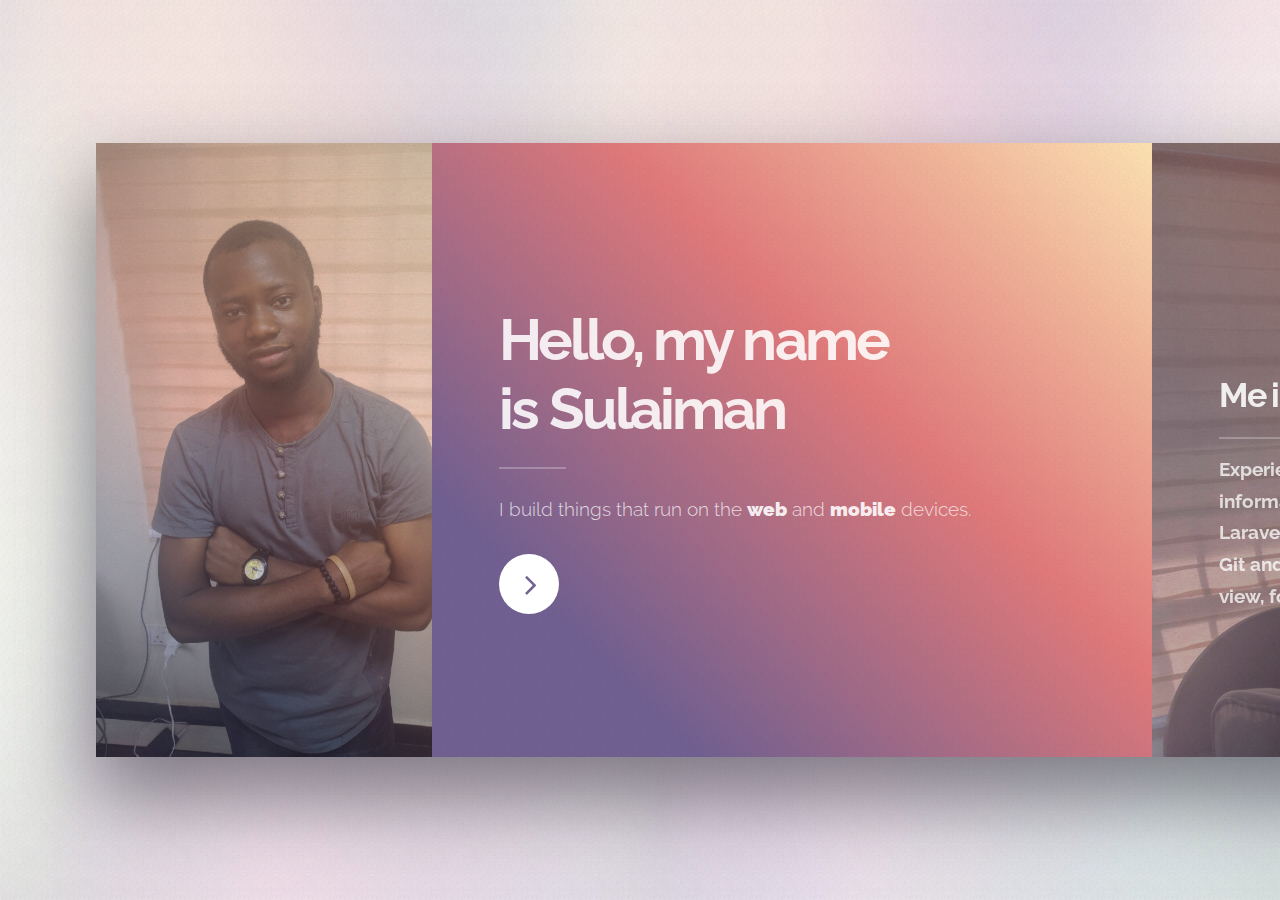
<file: index.html>
<!DOCTYPE HTML>
<html>

<head>
    <title>Sulaiman Abolaji Bisiriyu</title>
    <meta charset="utf-8" />
    <meta name="viewport" content="width=device-width, initial-scale=1, user-scalable=no" />
    <link rel="shortcut icon" type="image/png" href="images/me/myAvatar.png" />
    <link rel="stylesheet" href="assets/css/main.css" />
    <link href="https://fonts.googleapis.com/css?family=Raleway" rel="stylesheet">
    <link rel="stylesheet" href="assets/css/style.css">
    <noscript>
        <link rel="stylesheet" href="assets/css/noscript.css" />
    </noscript>
    <link rel="stylesheet" href="assets/css/sweetalert.css">
</head>

<body>

    <!-- Page Wrapper -->
    <div id="page-wrapper">

        <!-- Wrapper -->
        <div id="wrapper">

            <!-- Panel (Banner) -->
            <section class="panel banner right">
                <div class="content color0 span-3-75">
                    <h1 class="major">Hello, my name
                        <br /> is Sulaiman</h1>
                    <!-- <p>This is <strong>Ethereal</strong>, a free site template by AJ for <a href="https://html5up.net">HTML5 UP</a>. It’s fully responsive, built on HTML5 and CSS3, and released entirely for free under the Creative Commons license. Hope you
						dig it :)</p> -->
                    <p>
                        <!-- <b>Web</b> and <b>Software</b> Developer
                        <br>
                        <span class="icon fa-github"></span>
                        <a target="_blank" href="https://github.com/abolajibisiriyu">
								abolajibisiriyu
						</a>
                        <br>
                        <span class="icon fa-linkedin"></span>
                        <a href="https://www.linkedin.com/in/abolajibisiriyu/">
							abolajibisiriyu
						</a> -->
                        I build things that run on the
                        <b>web</b> and
                        <b>mobile</b> devices.
                    </p>
                    <ul class="actions">
                        <li>
                            <a href="#first" class="button special color1 circle icon fa-angle-right">Next</a>
                        </li>
                    </ul>
                </div>
                <div class="image filtered span-1-75" data-position="25% 25%">
                    <!-- <img src="images/pic01.jpg" alt="" /> -->
                    <img src="images/me/IMG_20170712_154227.jpg" alt="" />
                </div>
            </section>

            <!-- Panel (Spotlight) -->
            <section class="panel spotlight medium right" id="first">
                <div class="content span-7" id="my-summary">
                    <h2 class="major">Me in summary</h2>
                    <!-- <p>
						Mauris et ligula arcu. Proin dapibus convallis accumsan. Lorem maximus hendrerit orci, sit amet elementum massa hendrerit sed. Donec et ullamcorper ligula. Suspendisse amet potenti. Ut pretium libero eleifend euismod sed tristique.
						Quisque dictum magna risus, id ultricies justo sagittis vitae. Sed id odio tempor, porttitor elit amet, gravida hendrerit fringilla lorem ipsum dolor.
					</p> -->
                    <p>
                        Experienced Web Application Developer with a demonstrated history of working in the information technology and services industry.
                        Skilled in Javascript, PHP, jQuery, Node.js, Laravel, Lumen, React, Angular2+, Vue, Wordpress with
                        theme and plugin developement, Git and
                        <a href="https://www.linkedin.com/in/abolajibisiriyu/">More</a>. Strong engineering professional with a Bachelor of Engineering (B.Eng.) in view, focused
                        in Electrical and Electronics Engineering from University of Lagos.
                    </p>
                </div>
                <div class="image filtered tinted" data-position="top left">
                    <!-- <img src="images/pic02.jpg" alt="" /> -->
                    <img src="images/me/IMG_20170712_154525.jpg" alt="" />
                </div>
            </section>

            <!-- Panel -->
            <section class="panel color1">
                <div class="intro joined">
                    <h2 class="major">I offer</h2>
                    <!-- <p>
						Sed vel nibh libero. Mauris et lorem pharetra massa lorem turpis congue pulvinar. Vivamus sed feugiat finibus. Duis amet bibendum amet sed. Duis mauris ex, dapibus sed ligula tempus volutpat magna etiam.
					</p> -->
                    <ul class="alt">
                        <li>Rich and Responsive Design</li>
                        <li>Clean Code</li>
                        <li>Full Support</li>
                        <li>Scalable Solutions</li>
                    </ul>
                </div>
                <div class="inner">
                    <ul class="grid-icons three connected">
                        <li>
                            <span class="icon fa-diamond">
                                <span class="label"></span>
                            </span>
                        </li>
                        <li>
                            <span class="icon fa-support">
                                <span class="label"></span>
                            </span>
                        </li>
                        <li>
                            <span class="icon fa-cog">
                                <span class="label"></span>
                            </span>
                        </li>
                        <li>
                            <span class="icon fa-paper-plane">
                                <span class="label"></span>
                            </span>
                        </li>
                        <li>
                            <span class="icon fa-bar-chart">
                                <span class="label"></span>
                            </span>
                        </li>
                        <li>
                            <span class="icon fa-code">
                                <span class="label"></span>
                            </span>
                        </li>
                    </ul>
                </div>
            </section>



            <!-- Panel -->
            <section class="panel">
                <div class="intro color2">
                    <h2 class="major">My Portfolio</h2>
                    <!-- <p>Sed vel nibh libero. Mauris et lorem pharetra massa lorem turpis congue pulvinar. Vivamus sed feugiat finibus. Duis amet bibendum amet sed. Duis mauris ex, dapibus sed ligula tempus volutpat magna etiam.</p> -->
                </div>
                <div class="gallery">
                    <div class="group span-3">
                        <a target="_blank" href="http://hospitals.org.ng" class="image filtered span-3" data-position="bottom">
                            <img src="images/me/hospitals.png" alt="" />
                        </a>
                        <a target="_blank" href="http://finance.moneymatters.com.ng/" class="image filtered span-1-5" data-position="center">
                            <img src="images/me/mm-finance.png" alt="" />
                        </a>
                        <a target="_blank" href="http://insurance.moneymatters.com.ng/" class="image filtered span-1-5" data-position="bottom">
                            <img src="images/me/mm-insurance.png" alt="" />
                        </a>
                    </div>
                    <div class="group span-3">
                        <a target="_blank" href="http://hotels.moneymatters.com.ng/" class="image filtered span-3" data-position="top">
                            <img src="images/me/mm-hotels.png" alt="" />
                        </a>
                        <a target="_blank" href="http://properties.moneymatters.com.ng/" class="image filtered span-3" data-position="top">
                            <img src="images/me/mm-properties.png" alt="" />
                        </a>
                    </div>
                </div>
            </section>

            <!-- Panel -->
            <section class="panel color4-alt">
                <div class="intro color4">
                    <h2 class="major">Contact Me</h2>
                    <p>
                        Are you looking for business online presence or to automate your business activity?
                    </p>
                    <ul class="alt">
                        <li>
                            <span class="fa fa-phone"></span> 08141543654</li>
                        <li>
                            <span class="fa fa-whatsapp"></span> 08141543654</li>
                    </ul>
                </div>
                <div class="inner columns divided">
                    <div class="span-3-25">
                        <form id="contact-form" method="post" action="#">
                            <div class="field half">
                                <label for="name">Name</label>
                                <input required="required" type="text" name="name" id="name" />
                            </div>
                            <div class="field half">
                                <label for="email">Email</label>
                                <input type="email" required="required" name="email" id="email" />
                            </div>
                            <div class="field">
                                <label for="message">Message</label>
                                <textarea name="message" required="required" id="message" rows="4"></textarea>
                            </div>
                            <ul class="actions">
                                <li>
                                    <input type="submit" id="contact-form-submit-btn" value="Send Message" class="button special" />
                                </li>
                            </ul>
                            <input type="reset" style="display:none" id="contact-form-reset-btn">
                        </form>
                    </div>
                    <div class="span-1-5">
                        <ul class="contact-icons color1">
                            <li class="icon fa-twitter">
                                <a href="https://twitter.com/abolaji_dev">@abolaji_dev</a>
                            </li>
                            <li class="icon fa-facebook">
                                <a href="https://web.facebook.com/abolaji.bisiriyu">fb.com/abolaji.bisiriyu</a>
                            </li>
                            <li class="icon fa-github">
                                <a href="https://github.com/abolajibisiriyu">abolajibisiriyu</a>
                            </li>
                            <li class="icon fa-linkedin">
                                <a href="https://www.linkedin.com/in/abolajibisiriyu/">abolajibisiriyu</a>
                            </li>
                            <li class="icon fa-envelope">
                                <a href="mailto:abolajibisiriyu@gmail.com">abolajibisiriyu@gmail.com</a>
                            </li>
                            <!-- <li class="icon fa-snapchat-ghost"><a href="#">@untitled-tld</a></li> -->
                            <!-- <li class="icon fa-instagram"><a href="#">@untitled-tld</a></li> -->
                            <!-- <li class="icon fa-medium"><a href="#">medium.com/untitled</a></li> -->
                        </ul>
                    </div>
                </div>
            </section>

            <!-- Copyright -->
            <div class="copyright">&copy; Bisiriyu Sulaiman Abolaji:
                <a href="https://twitter.com/abolaji_dev">
                    <span class="fa fa-twitter"></span> abolaji_dev</a>.</div>

        </div>

    </div>

    <!-- Scripts -->
    <script src="assets/js/jquery.min.js"></script>
    <script src="assets/js/skel.min.js"></script>
    <script src="assets/js/main.js"></script>
    <script src="assets/js/sweetalert.min.js"></script>
    <script src="assets/js/mail.js"></script>

</body>

</html>
</file>
<file: assets/css/style.css>
body,
h1,
h2,
h3,
h4,
h5,
h6,
p,
a,
b,
span,
label,
input .major {
    font-family: 'Raleway', sans-serif;
}

b {
    font-weight: 900;
}

.panel.small .span-7,
.panel.medium .span-7,
.panel.large .span-7 {
    width: initial;
}

#my-summary {
    padding-top: 155px;
    font-weight: bold
}

li.icon {
    font-size: 14px;
}

.sweet-alert button {
    padding: 0px 32px !important;
}
</file>
<file: assets/css/noscript.css>
/*
	Ethereal by HTML5 UP
	html5up.net | @ajlkn
	Free for personal and commercial use under the CCA 3.0 license (html5up.net/license)
*/

/* Page */

	body {
		overflow-x: scroll;
	}
</file>
<file: assets/css/sweetalert.css>
body.stop-scrolling {
  height: 100%;
  overflow: hidden; }

.sweet-overlay {
  background-color: black;
  /* IE8 */
  -ms-filter: "progid:DXImageTransform.Microsoft.Alpha(Opacity=40)";
  /* IE8 */
  background-color: rgba(0, 0, 0, 0.4);
  position: fixed;
  left: 0;
  right: 0;
  top: 0;
  bottom: 0;
  display: none;
  z-index: 10000; }

.sweet-alert {
  background-color: white;
  font-family: 'Open Sans', 'Helvetica Neue', Helvetica, Arial, sans-serif;
  width: 478px;
  padding: 17px;
  border-radius: 5px;
  text-align: center;
  position: fixed;
  left: 50%;
  top: 50%;
  margin-left: -256px;
  margin-top: -200px;
  overflow: hidden;
  display: none;
  z-index: 99999; }
  @media all and (max-width: 540px) {
    .sweet-alert {
      width: auto;
      margin-left: 0;
      margin-right: 0;
      left: 15px;
      right: 15px; } }
  .sweet-alert h2 {
    color: #575757;
    font-size: 30px;
    text-align: center;
    font-weight: 600;
    text-transform: none;
    position: relative;
    margin: 25px 0;
    padding: 0;
    line-height: 40px;
    display: block; }
  .sweet-alert p {
    color: #797979;
    font-size: 16px;
    text-align: center;
    font-weight: 300;
    position: relative;
    text-align: inherit;
    float: none;
    margin: 0;
    padding: 0;
    line-height: normal; }
  .sweet-alert fieldset {
    border: none;
    position: relative; }
  .sweet-alert .sa-error-container {
    background-color: #f1f1f1;
    margin-left: -17px;
    margin-right: -17px;
    overflow: hidden;
    padding: 0 10px;
    max-height: 0;
    webkit-transition: padding 0.15s, max-height 0.15s;
    transition: padding 0.15s, max-height 0.15s; }
    .sweet-alert .sa-error-container.show {
      padding: 10px 0;
      max-height: 100px;
      webkit-transition: padding 0.2s, max-height 0.2s;
      transition: padding 0.25s, max-height 0.25s; }
    .sweet-alert .sa-error-container .icon {
      display: inline-block;
      width: 24px;
      height: 24px;
      border-radius: 50%;
      background-color: #ea7d7d;
      color: white;
      line-height: 24px;
      text-align: center;
      margin-right: 3px; }
    .sweet-alert .sa-error-container p {
      display: inline-block; }
  .sweet-alert .sa-input-error {
    position: absolute;
    top: 29px;
    right: 26px;
    width: 20px;
    height: 20px;
    opacity: 0;
    -webkit-transform: scale(0.5);
    transform: scale(0.5);
    -webkit-transform-origin: 50% 50%;
    transform-origin: 50% 50%;
    -webkit-transition: all 0.1s;
    transition: all 0.1s; }
    .sweet-alert .sa-input-error::before, .sweet-alert .sa-input-error::after {
      content: "";
      width: 20px;
      height: 6px;
      background-color: #f06e57;
      border-radius: 3px;
      position: absolute;
      top: 50%;
      margin-top: -4px;
      left: 50%;
      margin-left: -9px; }
    .sweet-alert .sa-input-error::before {
      -webkit-transform: rotate(-45deg);
      transform: rotate(-45deg); }
    .sweet-alert .sa-input-error::after {
      -webkit-transform: rotate(45deg);
      transform: rotate(45deg); }
    .sweet-alert .sa-input-error.show {
      opacity: 1;
      -webkit-transform: scale(1);
      transform: scale(1); }
  .sweet-alert input {
    width: 100%;
    box-sizing: border-box;
    border-radius: 3px;
    border: 1px solid #d7d7d7;
    height: 43px;
    margin-top: 10px;
    margin-bottom: 17px;
    font-size: 18px;
    box-shadow: inset 0px 1px 1px rgba(0, 0, 0, 0.06);
    padding: 0 12px;
    display: none;
    -webkit-transition: all 0.3s;
    transition: all 0.3s; }
    .sweet-alert input:focus {
      outline: none;
      box-shadow: 0px 0px 3px #c4e6f5;
      border: 1px solid #b4dbed; }
      .sweet-alert input:focus::-moz-placeholder {
        transition: opacity 0.3s 0.03s ease;
        opacity: 0.5; }
      .sweet-alert input:focus:-ms-input-placeholder {
        transition: opacity 0.3s 0.03s ease;
        opacity: 0.5; }
      .sweet-alert input:focus::-webkit-input-placeholder {
        transition: opacity 0.3s 0.03s ease;
        opacity: 0.5; }
    .sweet-alert input::-moz-placeholder {
      color: #bdbdbd; }
    .sweet-alert input:-ms-input-placeholder {
      color: #bdbdbd; }
    .sweet-alert input::-webkit-input-placeholder {
      color: #bdbdbd; }
  .sweet-alert.show-input input {
    display: block; }
  .sweet-alert .sa-confirm-button-container {
    display: inline-block;
    position: relative; }
  .sweet-alert .la-ball-fall {
    position: absolute;
    left: 50%;
    top: 50%;
    margin-left: -27px;
    margin-top: 4px;
    opacity: 0;
    visibility: hidden; }
  .sweet-alert button {
    background-color: #8CD4F5;
    color: white;
    border: none;
    box-shadow: none;
    font-size: 17px;
    font-weight: 500;
    -webkit-border-radius: 4px;
    border-radius: 5px;
    padding: 10px 32px;
    margin: 26px 5px 0 5px;
    cursor: pointer; }
    .sweet-alert button:focus {
      outline: none;
      box-shadow: 0 0 2px rgba(128, 179, 235, 0.5), inset 0 0 0 1px rgba(0, 0, 0, 0.05); }
    .sweet-alert button:hover {
      background-color: #7ecff4; }
    .sweet-alert button:active {
      background-color: #5dc2f1; }
    .sweet-alert button.cancel {
      background-color: #C1C1C1; }
      .sweet-alert button.cancel:hover {
        background-color: #b9b9b9; }
      .sweet-alert button.cancel:active {
        background-color: #a8a8a8; }
      .sweet-alert button.cancel:focus {
        box-shadow: rgba(197, 205, 211, 0.8) 0px 0px 2px, rgba(0, 0, 0, 0.0470588) 0px 0px 0px 1px inset !important; }
    .sweet-alert button[disabled] {
      opacity: .6;
      cursor: default; }
    .sweet-alert button.confirm[disabled] {
      color: transparent; }
      .sweet-alert button.confirm[disabled] ~ .la-ball-fall {
        opacity: 1;
        visibility: visible;
        transition-delay: 0s; }
    .sweet-alert button::-moz-focus-inner {
      border: 0; }
  .sweet-alert[data-has-cancel-button=false] button {
    box-shadow: none !important; }
  .sweet-alert[data-has-confirm-button=false][data-has-cancel-button=false] {
    padding-bottom: 40px; }
  .sweet-alert .sa-icon {
    width: 80px;
    height: 80px;
    border: 4px solid gray;
    -webkit-border-radius: 40px;
    border-radius: 40px;
    border-radius: 50%;
    margin: 20px auto;
    padding: 0;
    position: relative;
    box-sizing: content-box; }
    .sweet-alert .sa-icon.sa-error {
      border-color: #F27474; }
      .sweet-alert .sa-icon.sa-error .sa-x-mark {
        position: relative;
        display: block; }
      .sweet-alert .sa-icon.sa-error .sa-line {
        position: absolute;
        height: 5px;
        width: 47px;
        background-color: #F27474;
        display: block;
        top: 37px;
        border-radius: 2px; }
        .sweet-alert .sa-icon.sa-error .sa-line.sa-left {
          -webkit-transform: rotate(45deg);
          transform: rotate(45deg);
          left: 17px; }
        .sweet-alert .sa-icon.sa-error .sa-line.sa-right {
          -webkit-transform: rotate(-45deg);
          transform: rotate(-45deg);
          right: 16px; }
    .sweet-alert .sa-icon.sa-warning {
      border-color: #F8BB86; }
      .sweet-alert .sa-icon.sa-warning .sa-body {
        position: absolute;
        width: 5px;
        height: 47px;
        left: 50%;
        top: 10px;
        -webkit-border-radius: 2px;
        border-radius: 2px;
        margin-left: -2px;
        background-color: #F8BB86; }
      .sweet-alert .sa-icon.sa-warning .sa-dot {
        position: absolute;
        width: 7px;
        height: 7px;
        -webkit-border-radius: 50%;
        border-radius: 50%;
        margin-left: -3px;
        left: 50%;
        bottom: 10px;
        background-color: #F8BB86; }
    .sweet-alert .sa-icon.sa-info {
      border-color: #C9DAE1; }
      .sweet-alert .sa-icon.sa-info::before {
        content: "";
        position: absolute;
        width: 5px;
        height: 29px;
        left: 50%;
        bottom: 17px;
        border-radius: 2px;
        margin-left: -2px;
        background-color: #C9DAE1; }
      .sweet-alert .sa-icon.sa-info::after {
        content: "";
        position: absolute;
        width: 7px;
        height: 7px;
        border-radius: 50%;
        margin-left: -3px;
        top: 19px;
        background-color: #C9DAE1;
        left: 50%; }
    .sweet-alert .sa-icon.sa-success {
      border-color: #A5DC86; }
      .sweet-alert .sa-icon.sa-success::before, .sweet-alert .sa-icon.sa-success::after {
        content: '';
        -webkit-border-radius: 40px;
        border-radius: 40px;
        border-radius: 50%;
        position: absolute;
        width: 60px;
        height: 120px;
        background: white;
        -webkit-transform: rotate(45deg);
        transform: rotate(45deg); }
      .sweet-alert .sa-icon.sa-success::before {
        -webkit-border-radius: 120px 0 0 120px;
        border-radius: 120px 0 0 120px;
        top: -7px;
        left: -33px;
        -webkit-transform: rotate(-45deg);
        transform: rotate(-45deg);
        -webkit-transform-origin: 60px 60px;
        transform-origin: 60px 60px; }
      .sweet-alert .sa-icon.sa-success::after {
        -webkit-border-radius: 0 120px 120px 0;
        border-radius: 0 120px 120px 0;
        top: -11px;
        left: 30px;
        -webkit-transform: rotate(-45deg);
        transform: rotate(-45deg);
        -webkit-transform-origin: 0px 60px;
        transform-origin: 0px 60px; }
      .sweet-alert .sa-icon.sa-success .sa-placeholder {
        width: 80px;
        height: 80px;
        border: 4px solid rgba(165, 220, 134, 0.2);
        -webkit-border-radius: 40px;
        border-radius: 40px;
        border-radius: 50%;
        box-sizing: content-box;
        position: absolute;
        left: -4px;
        top: -4px;
        z-index: 2; }
      .sweet-alert .sa-icon.sa-success .sa-fix {
        width: 5px;
        height: 90px;
        background-color: white;
        position: absolute;
        left: 28px;
        top: 8px;
        z-index: 1;
        -webkit-transform: rotate(-45deg);
        transform: rotate(-45deg); }
      .sweet-alert .sa-icon.sa-success .sa-line {
        height: 5px;
        background-color: #A5DC86;
        display: block;
        border-radius: 2px;
        position: absolute;
        z-index: 2; }
        .sweet-alert .sa-icon.sa-success .sa-line.sa-tip {
          width: 25px;
          left: 14px;
          top: 46px;
          -webkit-transform: rotate(45deg);
          transform: rotate(45deg); }
        .sweet-alert .sa-icon.sa-success .sa-line.sa-long {
          width: 47px;
          right: 8px;
          top: 38px;
          -webkit-transform: rotate(-45deg);
          transform: rotate(-45deg); }
    .sweet-alert .sa-icon.sa-custom {
      background-size: contain;
      border-radius: 0;
      border: none;
      background-position: center center;
      background-repeat: no-repeat; }

/*
 * Animations
 */
@-webkit-keyframes showSweetAlert {
  0% {
    transform: scale(0.7);
    -webkit-transform: scale(0.7); }
  45% {
    transform: scale(1.05);
    -webkit-transform: scale(1.05); }
  80% {
    transform: scale(0.95);
    -webkit-transform: scale(0.95); }
  100% {
    transform: scale(1);
    -webkit-transform: scale(1); } }

@keyframes showSweetAlert {
  0% {
    transform: scale(0.7);
    -webkit-transform: scale(0.7); }
  45% {
    transform: scale(1.05);
    -webkit-transform: scale(1.05); }
  80% {
    transform: scale(0.95);
    -webkit-transform: scale(0.95); }
  100% {
    transform: scale(1);
    -webkit-transform: scale(1); } }

@-webkit-keyframes hideSweetAlert {
  0% {
    transform: scale(1);
    -webkit-transform: scale(1); }
  100% {
    transform: scale(0.5);
    -webkit-transform: scale(0.5); } }

@keyframes hideSweetAlert {
  0% {
    transform: scale(1);
    -webkit-transform: scale(1); }
  100% {
    transform: scale(0.5);
    -webkit-transform: scale(0.5); } }

@-webkit-keyframes slideFromTop {
  0% {
    top: 0%; }
  100% {
    top: 50%; } }

@keyframes slideFromTop {
  0% {
    top: 0%; }
  100% {
    top: 50%; } }

@-webkit-keyframes slideToTop {
  0% {
    top: 50%; }
  100% {
    top: 0%; } }

@keyframes slideToTop {
  0% {
    top: 50%; }
  100% {
    top: 0%; } }

@-webkit-keyframes slideFromBottom {
  0% {
    top: 70%; }
  100% {
    top: 50%; } }

@keyframes slideFromBottom {
  0% {
    top: 70%; }
  100% {
    top: 50%; } }

@-webkit-keyframes slideToBottom {
  0% {
    top: 50%; }
  100% {
    top: 70%; } }

@keyframes slideToBottom {
  0% {
    top: 50%; }
  100% {
    top: 70%; } }

.showSweetAlert[data-animation=pop] {
  -webkit-animation: showSweetAlert 0.3s;
  animation: showSweetAlert 0.3s; }

.showSweetAlert[data-animation=none] {
  -webkit-animation: none;
  animation: none; }

.showSweetAlert[data-animation=slide-from-top] {
  -webkit-animation: slideFromTop 0.3s;
  animation: slideFromTop 0.3s; }

.showSweetAlert[data-animation=slide-from-bottom] {
  -webkit-animation: slideFromBottom 0.3s;
  animation: slideFromBottom 0.3s; }

.hideSweetAlert[data-animation=pop] {
  -webkit-animation: hideSweetAlert 0.2s;
  animation: hideSweetAlert 0.2s; }

.hideSweetAlert[data-animation=none] {
  -webkit-animation: none;
  animation: none; }

.hideSweetAlert[data-animation=slide-from-top] {
  -webkit-animation: slideToTop 0.4s;
  animation: slideToTop 0.4s; }

.hideSweetAlert[data-animation=slide-from-bottom] {
  -webkit-animation: slideToBottom 0.3s;
  animation: slideToBottom 0.3s; }

@-webkit-keyframes animateSuccessTip {
  0% {
    width: 0;
    left: 1px;
    top: 19px; }
  54% {
    width: 0;
    left: 1px;
    top: 19px; }
  70% {
    width: 50px;
    left: -8px;
    top: 37px; }
  84% {
    width: 17px;
    left: 21px;
    top: 48px; }
  100% {
    width: 25px;
    left: 14px;
    top: 45px; } }

@keyframes animateSuccessTip {
  0% {
    width: 0;
    left: 1px;
    top: 19px; }
  54% {
    width: 0;
    left: 1px;
    top: 19px; }
  70% {
    width: 50px;
    left: -8px;
    top: 37px; }
  84% {
    width: 17px;
    left: 21px;
    top: 48px; }
  100% {
    width: 25px;
    left: 14px;
    top: 45px; } }

@-webkit-keyframes animateSuccessLong {
  0% {
    width: 0;
    right: 46px;
    top: 54px; }
  65% {
    width: 0;
    right: 46px;
    top: 54px; }
  84% {
    width: 55px;
    right: 0px;
    top: 35px; }
  100% {
    width: 47px;
    right: 8px;
    top: 38px; } }

@keyframes animateSuccessLong {
  0% {
    width: 0;
    right: 46px;
    top: 54px; }
  65% {
    width: 0;
    right: 46px;
    top: 54px; }
  84% {
    width: 55px;
    right: 0px;
    top: 35px; }
  100% {
    width: 47px;
    right: 8px;
    top: 38px; } }

@-webkit-keyframes rotatePlaceholder {
  0% {
    transform: rotate(-45deg);
    -webkit-transform: rotate(-45deg); }
  5% {
    transform: rotate(-45deg);
    -webkit-transform: rotate(-45deg); }
  12% {
    transform: rotate(-405deg);
    -webkit-transform: rotate(-405deg); }
  100% {
    transform: rotate(-405deg);
    -webkit-transform: rotate(-405deg); } }

@keyframes rotatePlaceholder {
  0% {
    transform: rotate(-45deg);
    -webkit-transform: rotate(-45deg); }
  5% {
    transform: rotate(-45deg);
    -webkit-transform: rotate(-45deg); }
  12% {
    transform: rotate(-405deg);
    -webkit-transform: rotate(-405deg); }
  100% {
    transform: rotate(-405deg);
    -webkit-transform: rotate(-405deg); } }

.animateSuccessTip {
  -webkit-animation: animateSuccessTip 0.75s;
  animation: animateSuccessTip 0.75s; }

.animateSuccessLong {
  -webkit-animation: animateSuccessLong 0.75s;
  animation: animateSuccessLong 0.75s; }

.sa-icon.sa-success.animate::after {
  -webkit-animation: rotatePlaceholder 4.25s ease-in;
  animation: rotatePlaceholder 4.25s ease-in; }

@-webkit-keyframes animateErrorIcon {
  0% {
    transform: rotateX(100deg);
    -webkit-transform: rotateX(100deg);
    opacity: 0; }
  100% {
    transform: rotateX(0deg);
    -webkit-transform: rotateX(0deg);
    opacity: 1; } }

@keyframes animateErrorIcon {
  0% {
    transform: rotateX(100deg);
    -webkit-transform: rotateX(100deg);
    opacity: 0; }
  100% {
    transform: rotateX(0deg);
    -webkit-transform: rotateX(0deg);
    opacity: 1; } }

.animateErrorIcon {
  -webkit-animation: animateErrorIcon 0.5s;
  animation: animateErrorIcon 0.5s; }

@-webkit-keyframes animateXMark {
  0% {
    transform: scale(0.4);
    -webkit-transform: scale(0.4);
    margin-top: 26px;
    opacity: 0; }
  50% {
    transform: scale(0.4);
    -webkit-transform: scale(0.4);
    margin-top: 26px;
    opacity: 0; }
  80% {
    transform: scale(1.15);
    -webkit-transform: scale(1.15);
    margin-top: -6px; }
  100% {
    transform: scale(1);
    -webkit-transform: scale(1);
    margin-top: 0;
    opacity: 1; } }

@keyframes animateXMark {
  0% {
    transform: scale(0.4);
    -webkit-transform: scale(0.4);
    margin-top: 26px;
    opacity: 0; }
  50% {
    transform: scale(0.4);
    -webkit-transform: scale(0.4);
    margin-top: 26px;
    opacity: 0; }
  80% {
    transform: scale(1.15);
    -webkit-transform: scale(1.15);
    margin-top: -6px; }
  100% {
    transform: scale(1);
    -webkit-transform: scale(1);
    margin-top: 0;
    opacity: 1; } }

.animateXMark {
  -webkit-animation: animateXMark 0.5s;
  animation: animateXMark 0.5s; }

@-webkit-keyframes pulseWarning {
  0% {
    border-color: #F8D486; }
  100% {
    border-color: #F8BB86; } }

@keyframes pulseWarning {
  0% {
    border-color: #F8D486; }
  100% {
    border-color: #F8BB86; } }

.pulseWarning {
  -webkit-animation: pulseWarning 0.75s infinite alternate;
  animation: pulseWarning 0.75s infinite alternate; }

@-webkit-keyframes pulseWarningIns {
  0% {
    background-color: #F8D486; }
  100% {
    background-color: #F8BB86; } }

@keyframes pulseWarningIns {
  0% {
    background-color: #F8D486; }
  100% {
    background-color: #F8BB86; } }

.pulseWarningIns {
  -webkit-animation: pulseWarningIns 0.75s infinite alternate;
  animation: pulseWarningIns 0.75s infinite alternate; }

@-webkit-keyframes rotate-loading {
  0% {
    transform: rotate(0deg); }
  100% {
    transform: rotate(360deg); } }

@keyframes rotate-loading {
  0% {
    transform: rotate(0deg); }
  100% {
    transform: rotate(360deg); } }

/* Internet Explorer 9 has some special quirks that are fixed here */
/* The icons are not animated. */
/* This file is automatically merged into sweet-alert.min.js through Gulp */
/* Error icon */
.sweet-alert .sa-icon.sa-error .sa-line.sa-left {
  -ms-transform: rotate(45deg) \9; }

.sweet-alert .sa-icon.sa-error .sa-line.sa-right {
  -ms-transform: rotate(-45deg) \9; }

/* Success icon */
.sweet-alert .sa-icon.sa-success {
  border-color: transparent\9; }

.sweet-alert .sa-icon.sa-success .sa-line.sa-tip {
  -ms-transform: rotate(45deg) \9; }

.sweet-alert .sa-icon.sa-success .sa-line.sa-long {
  -ms-transform: rotate(-45deg) \9; }

/*!
 * Load Awesome v1.1.0 (http://github.danielcardoso.net/load-awesome/)
 * Copyright 2015 Daniel Cardoso <@DanielCardoso>
 * Licensed under MIT
 */
.la-ball-fall,
.la-ball-fall > div {
  position: relative;
  -webkit-box-sizing: border-box;
  -moz-box-sizing: border-box;
  box-sizing: border-box; }

.la-ball-fall {
  display: block;
  font-size: 0;
  color: #fff; }

.la-ball-fall.la-dark {
  color: #333; }

.la-ball-fall > div {
  display: inline-block;
  float: none;
  background-color: currentColor;
  border: 0 solid currentColor; }

.la-ball-fall {
  width: 54px;
  height: 18px; }

.la-ball-fall > div {
  width: 10px;
  height: 10px;
  margin: 4px;
  border-radius: 100%;
  opacity: 0;
  -webkit-animation: ball-fall 1s ease-in-out infinite;
  -moz-animation: ball-fall 1s ease-in-out infinite;
  -o-animation: ball-fall 1s ease-in-out infinite;
  animation: ball-fall 1s ease-in-out infinite; }

.la-ball-fall > div:nth-child(1) {
  -webkit-animation-delay: -200ms;
  -moz-animation-delay: -200ms;
  -o-animation-delay: -200ms;
  animation-delay: -200ms; }

.la-ball-fall > div:nth-child(2) {
  -webkit-animation-delay: -100ms;
  -moz-animation-delay: -100ms;
  -o-animation-delay: -100ms;
  animation-delay: -100ms; }

.la-ball-fall > div:nth-child(3) {
  -webkit-animation-delay: 0ms;
  -moz-animation-delay: 0ms;
  -o-animation-delay: 0ms;
  animation-delay: 0ms; }

.la-ball-fall.la-sm {
  width: 26px;
  height: 8px; }

.la-ball-fall.la-sm > div {
  width: 4px;
  height: 4px;
  margin: 2px; }

.la-ball-fall.la-2x {
  width: 108px;
  height: 36px; }

.la-ball-fall.la-2x > div {
  width: 20px;
  height: 20px;
  margin: 8px; }

.la-ball-fall.la-3x {
  width: 162px;
  height: 54px; }

.la-ball-fall.la-3x > div {
  width: 30px;
  height: 30px;
  margin: 12px; }

/*
 * Animation
 */
@-webkit-keyframes ball-fall {
  0% {
    opacity: 0;
    -webkit-transform: translateY(-145%);
    transform: translateY(-145%); }
  10% {
    opacity: .5; }
  20% {
    opacity: 1;
    -webkit-transform: translateY(0);
    transform: translateY(0); }
  80% {
    opacity: 1;
    -webkit-transform: translateY(0);
    transform: translateY(0); }
  90% {
    opacity: .5; }
  100% {
    opacity: 0;
    -webkit-transform: translateY(145%);
    transform: translateY(145%); } }

@-moz-keyframes ball-fall {
  0% {
    opacity: 0;
    -moz-transform: translateY(-145%);
    transform: translateY(-145%); }
  10% {
    opacity: .5; }
  20% {
    opacity: 1;
    -moz-transform: translateY(0);
    transform: translateY(0); }
  80% {
    opacity: 1;
    -moz-transform: translateY(0);
    transform: translateY(0); }
  90% {
    opacity: .5; }
  100% {
    opacity: 0;
    -moz-transform: translateY(145%);
    transform: translateY(145%); } }

@-o-keyframes ball-fall {
  0% {
    opacity: 0;
    -o-transform: translateY(-145%);
    transform: translateY(-145%); }
  10% {
    opacity: .5; }
  20% {
    opacity: 1;
    -o-transform: translateY(0);
    transform: translateY(0); }
  80% {
    opacity: 1;
    -o-transform: translateY(0);
    transform: translateY(0); }
  90% {
    opacity: .5; }
  100% {
    opacity: 0;
    -o-transform: translateY(145%);
    transform: translateY(145%); } }

@keyframes ball-fall {
  0% {
    opacity: 0;
    -webkit-transform: translateY(-145%);
    -moz-transform: translateY(-145%);
    -o-transform: translateY(-145%);
    transform: translateY(-145%); }
  10% {
    opacity: .5; }
  20% {
    opacity: 1;
    -webkit-transform: translateY(0);
    -moz-transform: translateY(0);
    -o-transform: translateY(0);
    transform: translateY(0); }
  80% {
    opacity: 1;
    -webkit-transform: translateY(0);
    -moz-transform: translateY(0);
    -o-transform: translateY(0);
    transform: translateY(0); }
  90% {
    opacity: .5; }
  100% {
    opacity: 0;
    -webkit-transform: translateY(145%);
    -moz-transform: translateY(145%);
    -o-transform: translateY(145%);
    transform: translateY(145%); } }
</file>
<file: assets/css/main.css>
@import url(font-awesome.min.css);
@import url("https://fonts.googleapis.com/css?family=Source+Sans+Pro:300,400,300i,400i");

/*
	Ethereal by HTML5 UP
	html5up.net | @ajlkn
	Free for personal and commercial use under the CCA 3.0 license (html5up.net/license)
*/

/* Reset */

	html, body, div, span, applet, object, iframe, h1, h2, h3, h4, h5, h6, p, blockquote, pre, a, abbr, acronym, address, big, cite, code, del, dfn, em, img, ins, kbd, q, s, samp, small, strike, strong, sub, sup, tt, var, b, u, i, center, dl, dt, dd, ol, ul, li, fieldset, form, label, legend, table, caption, tbody, tfoot, thead, tr, th, td, article, aside, canvas, details, embed, figure, figcaption, footer, header, hgroup, menu, nav, output, ruby, section, summary, time, mark, audio, video {
		margin: 0;
		padding: 0;
		border: 0;
		font-size: 100%;
		font: inherit;
		vertical-align: baseline;
	}

	article, aside, details, figcaption, figure, footer, header, hgroup, menu, nav, section {
		display: block;
	}

	body {
		line-height: 1;
	}

	ol, ul {
		list-style: none;
	}

	blockquote, q {
		quotes: none;
	}

	blockquote:before, blockquote:after, q:before, q:after {
		content: '';
		content: none;
	}

	table {
		border-collapse: collapse;
		border-spacing: 0;
	}

	body {
		-webkit-text-size-adjust: none;
	}

/* Box Model */

	*, *:before, *:after {
		-moz-box-sizing: border-box;
		-webkit-box-sizing: border-box;
		box-sizing: border-box;
	}

/* Page */

	@-moz-keyframes load-spinner {
		0% {
			-moz-transform: rotate(0deg);
			-webkit-transform: rotate(0deg);
			-ms-transform: rotate(0deg);
			transform: rotate(0deg);
		}

		100% {
			-moz-transform: rotate(360deg);
			-webkit-transform: rotate(360deg);
			-ms-transform: rotate(360deg);
			transform: rotate(360deg);
		}
	}

	@-webkit-keyframes load-spinner {
		0% {
			-moz-transform: rotate(0deg);
			-webkit-transform: rotate(0deg);
			-ms-transform: rotate(0deg);
			transform: rotate(0deg);
		}

		100% {
			-moz-transform: rotate(360deg);
			-webkit-transform: rotate(360deg);
			-ms-transform: rotate(360deg);
			transform: rotate(360deg);
		}
	}

	@-ms-keyframes load-spinner {
		0% {
			-moz-transform: rotate(0deg);
			-webkit-transform: rotate(0deg);
			-ms-transform: rotate(0deg);
			transform: rotate(0deg);
		}

		100% {
			-moz-transform: rotate(360deg);
			-webkit-transform: rotate(360deg);
			-ms-transform: rotate(360deg);
			transform: rotate(360deg);
		}
	}

	@keyframes load-spinner {
		0% {
			-moz-transform: rotate(0deg);
			-webkit-transform: rotate(0deg);
			-ms-transform: rotate(0deg);
			transform: rotate(0deg);
		}

		100% {
			-moz-transform: rotate(360deg);
			-webkit-transform: rotate(360deg);
			-ms-transform: rotate(360deg);
			transform: rotate(360deg);
		}
	}

	@-ms-viewport {
		width: device-width;
	}

	html {
		width: 100%;
		height: 100%;
	}

	body {
		display: -moz-flex;
		display: -webkit-flex;
		display: -ms-flex;
		display: flex;
		-moz-align-items: center;
		-webkit-align-items: center;
		-ms-align-items: center;
		align-items: center;
		-moz-justify-content: -moz-flex-start;
		-webkit-justify-content: -webkit-flex-start;
		-ms-justify-content: -ms-flex-start;
		justify-content: flex-start;
		-ms-overflow-style: scrollbar;
		width: 100%;
		height: 100%;
		min-height: 30rem;
		overflow: hidden;
	}

		body:before {
			-moz-animation: load-spinner 1s infinite linear;
			-webkit-animation: load-spinner 1s infinite linear;
			-ms-animation: load-spinner 1s infinite linear;
			animation: load-spinner 1s infinite linear;
			-moz-transition: opacity 0.25s ease;
			-webkit-transition: opacity 0.25s ease;
			-ms-transition: opacity 0.25s ease;
			transition: opacity 0.25s ease;
			-moz-transition-delay: 0s;
			-webkit-transition-delay: 0s;
			-ms-transition-delay: 0s;
			transition-delay: 0s;
			-moz-pointer-events: none;
			-webkit-pointer-events: none;
			-ms-pointer-events: none;
			pointer-events: none;
			content: '';
			display: block;
			position: absolute;
			top: 50%;
			left: 50%;
			width: 4rem;
			height: 4rem;
			margin: -2rem 0 0 -2rem;
			background-image: url("data:image/svg+xml;charset=utf8,%3Csvg xmlns='http://www.w3.org/2000/svg' xmlns:xlink='http://www.w3.org/1999/xlink' width='96px' height='96px' viewBox='0 0 96 96' zoomAndPan='disable'%3E%3Cstyle%3Ecircle %7Bfill: transparent%3B stroke: %232e2b37%3B stroke-width: 1.5px%3B %7D%3C/style%3E%3Cdefs%3E%3CclipPath id='corner'%3E%3Cpolygon points='0,0 48,0 48,48 96,48 96,96 0,96' /%3E%3C/clipPath%3E%3C/defs%3E%3Cg clip-path='url(%23corner)'%3E%3Ccircle cx='48' cy='48' r='32'/%3E%3C/g%3E%3C/svg%3E");
			background-position: center;
			background-repeat: no-repeat;
			background-size: 4rem;
			opacity: 0;
		}

		body:after {
			-moz-pointer-events: none;
			-webkit-pointer-events: none;
			-ms-pointer-events: none;
			pointer-events: none;
			content: '';
			display: block;
			position: fixed;
			top: 0;
			left: 0;
			width: 100%;
			height: 100%;
			z-index: -1;
			background-attachment: fixed;
			background-color: #e1e6e1;
			background-image: url("../../images/overlay.png"), url("../../images/bg.jpg");
			background-repeat: repeat, repeat-x;
			background-size: 128px 128px, cover;
		}

		body.is-loading *, body.is-loading *:before, body.is-loading *:after {
			-moz-animation: none !important;
			-webkit-animation: none !important;
			-ms-animation: none !important;
			animation: none !important;
			-moz-transition: none !important;
			-webkit-transition: none !important;
			-ms-transition: none !important;
			transition: none !important;
		}

		body.is-loading:before {
			-moz-transition: opacity 1s ease;
			-webkit-transition: opacity 1s ease;
			-ms-transition: opacity 1s ease;
			transition: opacity 1s ease;
			-moz-transition-delay: 0.75s;
			-webkit-transition-delay: 0.75s;
			-ms-transition-delay: 0.75s;
			transition-delay: 0.75s;
			opacity: 0.25;
		}

	@media screen and (max-width: 736px) {

		html {
			height: auto;
		}

		body {
			height: auto;
			overflow-x: hidden;
			overflow-y: auto;
		}

	}

	@media screen and (max-width: 480px) {

		html, body {
			min-width: 320px;
		}

	}

/* Typography */

	html {
		font-size: 18pt;
		font-size: 1vmax;
	}

		@media screen and (max-width: 1680px) {

			html {
				font-size: 12pt;
				font-size: 1.1vmax;
			}

		}

		@media screen and (max-width: 1280px) {

			html {
				font-size: 11pt;
				font-size: 1.5vmax;
			}

		}

	body, input, select, textarea {
		color: rgba(255, 255, 255, 0.75);
		font-family: "Source Sans Pro", Helvetica, sans-serif;
		font-size: 1rem;
		font-weight: 300;
		line-height: 1.65;
	}

	a {
		-moz-transition: color 0.2s ease-in-out, border-bottom-color 0.2s ease-in-out;
		-webkit-transition: color 0.2s ease-in-out, border-bottom-color 0.2s ease-in-out;
		-ms-transition: color 0.2s ease-in-out, border-bottom-color 0.2s ease-in-out;
		transition: color 0.2s ease-in-out, border-bottom-color 0.2s ease-in-out;
		color: inherit;
		border-bottom: dotted 1px;
		text-decoration: none;
	}

		a:hover {
			border-bottom-color: transparent;
			color: #ffe4b4;
		}

	strong, b {
		color: rgba(255, 255, 255, 0.875);
		font-weight: 400;
	}

	em, i {
		font-style: italic;
	}

	p {
		margin: 0 0 1.5rem 0;
	}

		body.is-ie p {
			width: 100%;
		}

	h1, h2, h3, h4, h5, h6 {
		color: rgba(255, 255, 255, 0.875);
		font-family: Arial, Helvetica, sans-serif;
		font-weight: 700;
		line-height: 1.3;
		margin: 0 0 0.75rem 0;
		letter-spacing: -0.05em;
	}

		h1 a, h2 a, h3 a, h4 a, h5 a, h6 a {
			color: inherit;
			text-decoration: none;
		}

	h1.major, h2.major, h3.major {
		position: relative;
	}

		h1.major:after, h2.major:after, h3.major:after {
			content: '';
			position: absolute;
			left: 0;
			width: 3.5rem;
			height: 0.1rem;
			background-color: rgba(255, 255, 255, 0.25);
		}

	h1 {
		font-size: 3rem;
		line-height: 1.2;
	}

		h1.major {
			margin: 0 0 2.625rem 0;
		}

			h1.major:after {
				bottom: -1.325rem;
			}

	h2 {
		font-size: 1.75rem;
		line-height: 1.2;
	}

		h2.major {
			margin: 0 0 1.9875rem 0;
		}

			h2.major:after {
				bottom: -1.2rem;
			}

	h3 {
		font-size: 1.325rem;
	}

		h3.major {
			margin: 0 0 1.875rem 0;
		}

			h3.major:after {
				bottom: -0.75rem;
			}

	h4 {
		font-size: 1rem;
	}

	h5 {
		font-size: 0.9rem;
	}

	h6 {
		font-size: 0.7rem;
	}

	sub {
		font-size: 0.8rem;
		position: relative;
		top: 0.5rem;
	}

	sup {
		font-size: 0.8rem;
		position: relative;
		top: -0.5rem;
	}

	blockquote {
		border-left: solid 0.25rem rgba(255, 255, 255, 0.25);
		font-style: italic;
		margin: 0 0 1.5rem 0;
		padding: 0.375rem 0 0.375rem 1.5rem;
	}

	code {
		background: rgba(255, 255, 255, 0.075);
		border-radius: 0.25rem;
		font-family: "Courier New", monospace;
		font-size: 0.8rem;
		margin: 0 0.25rem;
		padding: 0.25rem 0.65rem;
	}

	pre {
		-webkit-overflow-scrolling: touch;
		font-family: "Courier New", monospace;
		font-size: 0.8rem;
		margin: 0 0 1.5rem 0;
		white-space: pre-wrap;
	}

		pre code {
			display: block;
			line-height: 1.625;
			padding: 1rem 1.5rem;
			overflow-x: auto;
			margin: 0;
		}

	hr {
		border: 0;
		border-bottom: solid 2px rgba(255, 255, 255, 0.25);
		margin: 1.875rem 0;
	}

	.align-left {
		text-align: left;
	}

	.align-center {
		text-align: center;
	}

	.align-right {
		text-align: right;
	}

	@media screen and (max-width: 736px) {

		html {
			font-size: 12pt;
		}

		h1 {
			font-size: 2.25rem;
			line-height: 1.2;
		}

			h1.major {
				margin: 0 0 2.625rem 0;
			}

				h1.major:after {
					bottom: -1.325rem;
				}

		h2 {
			font-size: 1.5rem;
			line-height: 1.2;
		}

			h2.major {
				margin: 0 0 1.9875rem 0;
			}

				h2.major:after {
					bottom: -1.2rem;
				}

		h3 {
			font-size: 1rem;
		}

			h3.major {
				margin: 0 0 1.875rem 0;
			}

				h3.major:after {
					bottom: -0.75rem;
				}

		h4 {
			font-size: 1rem;
		}

		h5 {
			font-size: 0.9rem;
		}

		h6 {
			font-size: 0.7rem;
		}

		h1 br, h2 br, h3 br, h4 br, h5 br, h6 br {
			display: none;
		}

	}

	@media screen and (max-width: 360px) {

		html {
			font-size: 11pt;
		}

	}

/* Form */

	form {
		display: -moz-flex;
		display: -webkit-flex;
		display: -ms-flex;
		display: flex;
		-moz-flex-wrap: wrap;
		-webkit-flex-wrap: wrap;
		-ms-flex-wrap: wrap;
		flex-wrap: wrap;
		width: calc(100% + 3rem);
		margin: -1.5rem 0 1.5rem -1.5rem;
	}

		form > .field {
			-moz-flex-grow: 0;
			-webkit-flex-grow: 0;
			-ms-flex-grow: 0;
			flex-grow: 0;
			-moz-flex-shrink: 0;
			-webkit-flex-shrink: 0;
			-ms-flex-shrink: 0;
			flex-shrink: 0;
			padding: 1.5rem 0 0 1.5rem;
			width: calc(100% - 1.5rem);
		}

			form > .field.half {
				width: calc(50% - 0.75rem);
			}

			form > .field.third {
				width: calc(100%/3 - 0.5rem);
			}

			form > .field.quarter {
				width: calc(25% - 0.375rem);
			}

		form > .actions {
			-moz-flex-grow: 0;
			-webkit-flex-grow: 0;
			-ms-flex-grow: 0;
			flex-grow: 0;
			-moz-flex-shrink: 1;
			-webkit-flex-shrink: 1;
			-ms-flex-shrink: 1;
			flex-shrink: 1;
			margin: 1.5rem 0 0 1.5rem;
		}

	label {
		color: rgba(255, 255, 255, 0.875);
		display: block;
		font-family: Arial, Helvetica, sans-serif;
		font-size: 0.8rem;
		font-weight: 700;
		margin: 0 0 0.4875rem 0;
	}

	input[type="text"],
	input[type="password"],
	input[type="email"],
	input[type="tel"],
	select,
	textarea {
		-moz-appearance: none;
		-webkit-appearance: none;
		-ms-appearance: none;
		appearance: none;
		background: transparent;
		border: solid 2px rgba(255, 255, 255, 0.25);
		border-radius: 0.25rem;
		color: inherit;
		display: block;
		outline: 0;
		padding: 0 0.75rem;
		text-decoration: none;
		width: 100%;
	}

		input[type="text"]:invalid,
		input[type="password"]:invalid,
		input[type="email"]:invalid,
		input[type="tel"]:invalid,
		select:invalid,
		textarea:invalid {
			box-shadow: none;
		}

		input[type="text"]:focus,
		input[type="password"]:focus,
		input[type="email"]:focus,
		input[type="tel"]:focus,
		select:focus,
		textarea:focus {
			border-color: #ffe4b4;
		}

	option {
		background-color: rgba(255, 255, 255, 0.875);
		color: #2e2b37;
	}

	.select-wrapper {
		text-decoration: none;
		display: block;
		position: relative;
	}

		.select-wrapper:before {
			-moz-osx-font-smoothing: grayscale;
			-webkit-font-smoothing: antialiased;
			font-family: FontAwesome;
			font-style: normal;
			font-weight: normal;
			text-transform: none !important;
		}

		.select-wrapper:before {
			display: block;
			content: '\f107';
			position: absolute;
			top: 0;
			right: 0;
			width: 2.5rem;
			height: 2.5rem;
			line-height: 2.5rem;
			color: rgba(255, 255, 255, 0.75);
			pointer-events: none;
			text-align: center;
		}

			body.is-ie .select-wrapper:before {
				line-height: 2.5;
			}

		.select-wrapper select::-ms-expand {
			display: none;
		}

	input[type="text"],
	input[type="password"],
	input[type="email"],
	select {
		height: 2.5rem;
	}

	textarea {
		padding: 0.75rem 1rem;
	}

	input[type="checkbox"],
	input[type="radio"] {
		-moz-appearance: none;
		-webkit-appearance: none;
		-ms-appearance: none;
		appearance: none;
		display: block;
		float: left;
		margin-right: -2rem;
		opacity: 0;
		width: 1rem;
		z-index: -1;
	}

		input[type="checkbox"] + label,
		input[type="radio"] + label {
			text-decoration: none;
			position: relative;
			color: rgba(255, 255, 255, 0.75);
			cursor: pointer;
			display: inline-block;
			font-size: 1rem;
			font-weight: 300;
			margin-bottom: 0;
			padding-left: 2.5rem;
			padding-right: 1rem;
		}

			input[type="checkbox"] + label:before,
			input[type="radio"] + label:before {
				-moz-osx-font-smoothing: grayscale;
				-webkit-font-smoothing: antialiased;
				font-family: FontAwesome;
				font-style: normal;
				font-weight: normal;
				text-transform: none !important;
			}

			input[type="checkbox"] + label:before,
			input[type="radio"] + label:before {
				content: '';
				display: inline-block;
				position: absolute;
				top: 0;
				left: 0;
				width: 1.5rem;
				height: 1.5rem;
				line-height: 1.4375rem;
				background: rgba(255, 255, 255, 0.075);
				border: solid 1px rgba(255, 255, 255, 0.25);
				border-radius: 0.25rem;
				color: #2e2b37;
				text-align: center;
			}

				body.is-ie input[type="checkbox"] + label:before, body.is-ie
				input[type="radio"] + label:before {
					line-height: 1.5;
				}

		input[type="checkbox"]:checked + label:before,
		input[type="radio"]:checked + label:before {
			content: '\f00c';
			background: rgba(255, 255, 255, 0.875);
			border-color: rgba(255, 255, 255, 0.875);
		}

		input[type="checkbox"]:focus + label:before,
		input[type="radio"]:focus + label:before {
			border-color: #ffe4b4;
			box-shadow: 0 0 0 1px #ffe4b4;
		}

		input[type="checkbox"]:focus:checked + label:before,
		input[type="radio"]:focus:checked + label:before {
			background: #ffe4b4;
		}

		input[type="checkbox"].color1 + label:before,
		input[type="radio"].color1 + label:before {
			color: #726193;
		}

		input[type="checkbox"].color2 + label:before,
		input[type="radio"].color2 + label:before {
			color: #e37b7c;
		}

		input[type="checkbox"].color3 + label:before,
		input[type="radio"].color3 + label:before {
			color: #ffe4b4;
		}

		input[type="checkbox"].color4 + label:before,
		input[type="radio"].color4 + label:before {
			color: #353865;
		}

	input[type="checkbox"] + label:before {
		border-radius: 0.25rem;
	}

	input[type="radio"] + label:before {
		border-radius: 100%;
	}

	::-webkit-input-placeholder {
		color: rgba(255, 255, 255, 0.5) !important;
		opacity: 1.0;
	}

	:-moz-placeholder {
		color: rgba(255, 255, 255, 0.5) !important;
		opacity: 1.0;
	}

	::-moz-placeholder {
		color: rgba(255, 255, 255, 0.5) !important;
		opacity: 1.0;
	}

	:-ms-input-placeholder {
		color: rgba(255, 255, 255, 0.5) !important;
		opacity: 1.0;
	}

	.formerize-placeholder {
		color: rgba(255, 255, 255, 0.5) !important;
		opacity: 1.0;
	}

	@media screen and (max-width: 736px) {

		form {
			margin: -1.5rem 0 1.5rem 0;
			width: 100%;
		}

			form > .field {
				padding: 1.5rem 0 0 0;
				width: 100% !important;
			}

			form > .actions {
				margin: 1.5rem 0 0 0;
			}

	}

/* Icon */

	.icon {
		text-decoration: none;
		position: relative;
		border-bottom: none;
	}

		.icon:before {
			-moz-osx-font-smoothing: grayscale;
			-webkit-font-smoothing: antialiased;
			font-family: FontAwesome;
			font-style: normal;
			font-weight: normal;
			text-transform: none !important;
		}

		.icon > .label {
			display: none;
		}

/* Image */

	.image {
		display: inline-block;
		position: relative;
		border: 0;
	}

		.image.filtered:after {
			background-image: url("../../images/overlay.png"), linear-gradient(45deg, rgba(114, 97, 147, 0.25) 25%, rgba(227, 123, 124, 0.25) 50%, rgba(255, 228, 180, 0.25));
			background-size: 128px 128px, auto;
			-moz-pointer-events: none;
			-webkit-pointer-events: none;
			-ms-pointer-events: none;
			pointer-events: none;
			content: '';
			position: absolute;
			top: 0;
			left: 0;
			width: 100%;
			height: 100%;
			opacity: 1;
			z-index: 1;
		}

		.image.filtered.tinted:after {
			background-image: url("../../images/overlay.png"), linear-gradient(45deg, rgba(114, 97, 147, 0.25) 25%, rgba(227, 123, 124, 0.25) 50%, rgba(255, 228, 180, 0.25)), linear-gradient(0deg, rgba(0, 0, 0, 0.125), rgba(0, 0, 0, 0.125));
			background-size: 128px 128px, auto, auto;
		}

		.image[data-position] img {
			-moz-object-fit: cover;
			-webkit-object-fit: cover;
			-ms-object-fit: cover;
			object-fit: cover;
			display: block;
			position: absolute;
			top: 0;
			left: 0;
			width: 100%;
			height: 100%;
		}

		.image[data-position="top left"] img {
			-moz-object-position: top left;
			-webkit-object-position: top left;
			-ms-object-position: top left;
			object-position: top left;
		}

		.image[data-position="top"] img {
			-moz-object-position: top;
			-webkit-object-position: top;
			-ms-object-position: top;
			object-position: top;
		}

		.image[data-position="top right"] img {
			-moz-object-position: top right;
			-webkit-object-position: top right;
			-ms-object-position: top right;
			object-position: top right;
		}

		.image[data-position="right"] img {
			-moz-object-position: right;
			-webkit-object-position: right;
			-ms-object-position: right;
			object-position: right;
		}

		.image[data-position="bottom right"] img {
			-moz-object-position: bottom right;
			-webkit-object-position: bottom right;
			-ms-object-position: bottom right;
			object-position: bottom right;
		}

		.image[data-position="bottom"] img {
			-moz-object-position: bottom;
			-webkit-object-position: bottom;
			-ms-object-position: bottom;
			object-position: bottom;
		}

		.image[data-position="bottom left"] img {
			-moz-object-position: bottom left;
			-webkit-object-position: bottom left;
			-ms-object-position: bottom left;
			object-position: bottom left;
		}

		.image[data-position="left"] img {
			-moz-object-position: left;
			-webkit-object-position: left;
			-ms-object-position: left;
			object-position: left;
		}

		.image[data-position="center"] img {
			-moz-object-position: center;
			-webkit-object-position: center;
			-ms-object-position: center;
			object-position: center;
		}

		.image[data-position="25% 25%"] img {
			-moz-object-position: 25% 25%;
			-webkit-object-position: 25% 25%;
			-ms-object-position: 25% 25%;
			object-position: 25% 25%;
		}

		.image[data-position="75% 25%"] img {
			-moz-object-position: 75% 25%;
			-webkit-object-position: 75% 25%;
			-ms-object-position: 75% 25%;
			object-position: 75% 25%;
		}

		.image[data-position="75% 75%"] img {
			-moz-object-position: 75% 75%;
			-webkit-object-position: 75% 75%;
			-ms-object-position: 75% 75%;
			object-position: 75% 75%;
		}

		.image[data-position="25% 75%"] img {
			-moz-object-position: 25% 75%;
			-webkit-object-position: 25% 75%;
			-ms-object-position: 25% 75%;
			object-position: 25% 75%;
		}

		.image img {
			display: block;
		}

		.image.left, .image.right {
			max-width: 40%;
		}

			.image.left img, .image.right img {
				width: 100%;
			}

		.image.left {
			float: left;
			padding: 0 1.5rem 1rem 0;
			top: 0.25rem;
		}

		.image.right {
			float: right;
			padding: 0 0 1rem 1.5rem;
			top: 0.25rem;
		}

		.image.fit {
			display: block;
			margin: 0 0 1.5rem 0;
			width: 100%;
		}

			.image.fit img {
				width: 100%;
			}

		.image.main {
			display: block;
			margin: 0 0 2.25rem 0;
			width: 100%;
		}

			.image.main img {
				width: 100%;
			}

/* List */

	ol {
		list-style: decimal;
		margin: 0 0 1.5rem 0;
		padding-left: 1.25rem;
	}

		ol li {
			padding-left: 0.25rem;
		}

	ul {
		list-style: disc;
		margin: 0 0 1.5rem 0;
		padding-left: 1rem;
	}

		ul li {
			padding-left: 0.5rem;
		}

		ul.alt {
			list-style: none;
			padding-left: 0;
		}

			ul.alt li {
				border-top: solid 1px rgba(255, 255, 255, 0.25);
				padding: 0.5rem 0;
			}

				ul.alt li:first-child {
					border-top: 0;
					padding-top: 0;
				}

		ul.icons {
			cursor: default;
			list-style: none;
			padding-left: 0;
		}

			ul.icons li {
				display: inline-block;
				padding: 0 1rem 0 0;
			}

				ul.icons li:last-child {
					padding-right: 0;
				}

				ul.icons li .icon:before {
					font-size: 1.25em;
				}

		ul.actions {
			cursor: default;
			list-style: none;
			padding-left: 0;
		}

			ul.actions li {
				display: inline-block;
				padding: 0 0.75rem 0 0;
				vertical-align: middle;
			}

				ul.actions li:last-child {
					padding-right: 0;
				}

			ul.actions.small li {
				padding: 0 0.375rem 0 0;
			}

			ul.actions.vertical li {
				display: block;
				padding: 0.75rem 0 0 0;
			}

				ul.actions.vertical li:first-child {
					padding-top: 0;
				}

				ul.actions.vertical li > * {
					margin-bottom: 0;
				}

			ul.actions.vertical.small li {
				padding: 0.375rem 0 0 0;
			}

				ul.actions.vertical.small li:first-child {
					padding-top: 0;
				}

			ul.actions.fit {
				display: table;
				margin-left: -0.75rem;
				padding: 0;
				table-layout: fixed;
				width: calc(100% + 0.75rem);
			}

				ul.actions.fit li {
					display: table-cell;
					padding: 0 0 0 0.75rem;
				}

					ul.actions.fit li > * {
						margin-bottom: 0;
					}

				ul.actions.fit.small {
					margin-left: -0.375rem;
					width: calc(100% + 0.375rem);
				}

					ul.actions.fit.small li {
						padding: 0 0 0 0.375rem;
					}

		ul.contact-icons {
			list-style: none;
			padding-left: 0;
		}

			ul.contact-icons > li {
				margin: 1.25rem 0 0 0;
				padding-left: 0;
			}

				ul.contact-icons > li:before {
					display: inline-block;
					width: 2.25rem;
					height: 2.25rem;
					line-height: 2.25rem;
					border-radius: 2.25rem;
					background-color: white;
					color: #2e2b37;
					cursor: default;
					font-size: 1.125rem;
					margin-right: 1rem;
					text-align: center;
					vertical-align: middle;
				}

					body.is-ie ul.contact-icons > li:before {
						line-height: 2.125;
					}

				ul.contact-icons > li a {
					border-bottom: 0;
				}

			ul.contact-icons.color1 > li:before {
				color: #726193;
			}

			ul.contact-icons.color2 > li:before {
				color: #e37b7c;
			}

			ul.contact-icons.color3 > li:before {
				color: #ffe4b4;
			}

			ul.contact-icons.color4 > li:before {
				color: #353865;
			}

		ul.grid-icons {
			display: -moz-flex;
			display: -webkit-flex;
			display: -ms-flex;
			display: flex;
			-moz-flex-wrap: wrap;
			-webkit-flex-wrap: wrap;
			-ms-flex-wrap: wrap;
			flex-wrap: wrap;
			-moz-justify-content: center;
			-webkit-justify-content: center;
			-ms-justify-content: center;
			justify-content: center;
			list-style: none;
			margin: 0 0 1.5rem 0;
			padding-left: 0;
		}

			ul.grid-icons .icon {
				display: block;
				position: relative;
				width: 100%;
				text-align: center;
			}

				ul.grid-icons .icon:before {
					display: block;
					width: 6rem;
					height: 6rem;
					line-height: 6rem;
					border-radius: 6rem;
					box-shadow: inset 0 0 0 2px rgba(255, 255, 255, 0.25);
					font-size: 2.5rem;
					margin: 0 auto;
					text-align: center;
				}

					body.is-ie ul.grid-icons .icon:before {
						line-height: 2.375;
					}

			ul.grid-icons > li {
				-moz-flex-grow: 0;
				-webkit-flex-grow: 0;
				-ms-flex-grow: 0;
				flex-grow: 0;
				-moz-flex-shrink: 0;
				-webkit-flex-shrink: 0;
				-ms-flex-shrink: 0;
				flex-shrink: 0;
				position: relative;
				margin: 1.5rem 0 0 1.5rem;
				padding-left: 0;
			}

			ul.grid-icons.connected > li:before {
				content: '';
				display: block;
				position: absolute;
				width: 1.5rem;
				height: 2px;
				top: 50%;
				left: -1.5rem;
				background-color: rgba(255, 255, 255, 0.25);
			}

			ul.grid-icons.connected > li:after {
				content: '';
				display: block;
				position: absolute;
				width: 2px;
				height: 1.5rem;
				top: -1.5rem;
				left: 50%;
				background-color: rgba(255, 255, 255, 0.25);
			}

			ul.grid-icons.two {
				width: 14rem;
			}

				ul.grid-icons.two > li:nth-child(-n + 2) {
					margin-top: 0;
				}

					ul.grid-icons.two > li:nth-child(-n + 2):after {
						display: none;
					}

				ul.grid-icons.two > li:nth-child(2n - 1) {
					margin-left: 0;
				}

					ul.grid-icons.two > li:nth-child(2n - 1):before {
						display: none;
					}

			ul.grid-icons.three {
				width: 21.5rem;
			}

				ul.grid-icons.three > li:nth-child(-n + 3) {
					margin-top: 0;
				}

					ul.grid-icons.three > li:nth-child(-n + 3):after {
						display: none;
					}

				ul.grid-icons.three > li:nth-child(3n - 2) {
					margin-left: 0;
				}

					ul.grid-icons.three > li:nth-child(3n - 2):before {
						display: none;
					}

			ul.grid-icons.four {
				width: 29rem;
			}

				ul.grid-icons.four > li:nth-child(-n + 4) {
					margin-top: 0;
				}

					ul.grid-icons.four > li:nth-child(-n + 4):after {
						display: none;
					}

				ul.grid-icons.four > li:nth-child(4n - 3) {
					margin-left: 0;
				}

					ul.grid-icons.four > li:nth-child(4n - 3):before {
						display: none;
					}

	dl {
		margin: 0 0 1.5rem 0;
	}

		dl dt {
			display: block;
			font-weight: 400;
			margin: 0 0 0.75rem 0;
		}

		dl dd {
			margin-left: 1.5rem;
		}

	@media screen and (max-width: 736px) {

		ul.grid-icons {
			-moz-justify-content: -moz-flex-start;
			-webkit-justify-content: -webkit-flex-start;
			-ms-justify-content: -ms-flex-start;
			justify-content: flex-start;
			width: 100% !important;
			margin: -1rem 0 1.5rem -1rem;
		}

			ul.grid-icons .icon:before {
				width: 4.5rem;
				height: 4.5rem;
				line-height: 4.5rem;
				font-size: 1.75rem;
			}

			ul.grid-icons > li {
				margin: 1rem 0 0 1rem !important;
			}

				ul.grid-icons > li:before {
					display: none !important;
				}

				ul.grid-icons > li:after {
					display: none !important;
				}

	}

/* Table */

	.table-wrapper {
		-webkit-overflow-scrolling: touch;
		overflow-x: auto;
	}

	table {
		margin: 0 0 1.5rem 0;
		width: 100%;
	}

		table tbody tr {
			border: solid 1px rgba(255, 255, 255, 0.25);
			border-left: 0;
			border-right: 0;
		}

			table tbody tr:nth-child(2n + 1) {
				background-color: rgba(255, 255, 255, 0.075);
			}

		table td {
			padding: 0.75rem 0.75rem;
		}

		table th {
			color: rgba(255, 255, 255, 0.875);
			font-size: 0.9rem;
			font-weight: 400;
			padding: 0 0.75rem 0.75rem 0.75rem;
			text-align: left;
		}

		table thead {
			border-bottom: solid 2px rgba(255, 255, 255, 0.25);
		}

		table tfoot {
			border-top: solid 2px rgba(255, 255, 255, 0.25);
		}

		table.alt {
			border-collapse: separate;
		}

			table.alt tbody tr td {
				border: solid 1px rgba(255, 255, 255, 0.25);
				border-left-width: 0;
				border-top-width: 0;
			}

				table.alt tbody tr td:first-child {
					border-left-width: 1px;
				}

			table.alt tbody tr:first-child td {
				border-top-width: 1px;
			}

			table.alt thead {
				border-bottom: 0;
			}

			table.alt tfoot {
				border-top: 0;
			}

/* Button */

	input[type="submit"],
	input[type="reset"],
	input[type="button"],
	button,
	.button {
		-moz-appearance: none;
		-webkit-appearance: none;
		-ms-appearance: none;
		appearance: none;
		-moz-transition: background-color 0.2s ease-in-out, box-shadow 0.2s ease-in-out, color 0.2s ease-in-out;
		-webkit-transition: background-color 0.2s ease-in-out, box-shadow 0.2s ease-in-out, color 0.2s ease-in-out;
		-ms-transition: background-color 0.2s ease-in-out, box-shadow 0.2s ease-in-out, color 0.2s ease-in-out;
		transition: background-color 0.2s ease-in-out, box-shadow 0.2s ease-in-out, color 0.2s ease-in-out;
		background-color: transparent;
		border: 0;
		border-radius: 0.25rem;
		box-shadow: inset 0 0 0 2px rgba(255, 255, 255, 0.25);
		color: rgba(255, 255, 255, 0.875) !important;
		cursor: pointer;
		display: inline-block;
		font-family: Arial, Helvetica, sans-serif;
		font-size: 0.6rem;
		font-weight: 700;
		height: 2.75rem;
		letter-spacing: 0.15rem;
		line-height: 2.75rem;
		padding: 0 1.5rem 0 1.65rem;
		text-align: center;
		text-decoration: none;
		text-transform: uppercase;
		white-space: nowrap;
	}

		input[type="submit"]:hover,
		input[type="reset"]:hover,
		input[type="button"]:hover,
		button:hover,
		.button:hover {
			box-shadow: inset 0 0 0 2px #ffe4b4;
			color: #ffe4b4 !important;
		}

		input[type="submit"]:active,
		input[type="reset"]:active,
		input[type="button"]:active,
		button:active,
		.button:active {
			background-color: rgba(255, 228, 180, 0.125);
		}

		input[type="submit"].icon:before,
		input[type="reset"].icon:before,
		input[type="button"].icon:before,
		button.icon:before,
		.button.icon:before {
			display: inline-block;
			position: relative;
			top: -0.075rem;
			vertical-align: middle;
			font-size: 0.8rem;
			margin: 0 0.375rem 0 -0.325rem;
		}

		input[type="submit"].icon.circle,
		input[type="reset"].icon.circle,
		input[type="button"].icon.circle,
		button.icon.circle,
		.button.icon.circle {
			position: relative;
			width: 3.125rem;
			height: 3.125rem;
			line-height: 3.125rem;
			text-indent: 3.125rem;
			border-radius: 100%;
			overflow: hidden;
			padding: 0;
			letter-spacing: 0;
		}

			input[type="submit"].icon.circle:before,
			input[type="reset"].icon.circle:before,
			input[type="button"].icon.circle:before,
			button.icon.circle:before,
			.button.icon.circle:before {
				display: block;
				position: absolute;
				top: 0;
				left: 0;
				width: inherit;
				height: inherit;
				font-size: 1.25rem;
				line-height: inherit;
				margin: 0;
				text-indent: 0;
			}

			input[type="submit"].icon.circle.fa-angle-left:before,
			input[type="reset"].icon.circle.fa-angle-left:before,
			input[type="button"].icon.circle.fa-angle-left:before,
			button.icon.circle.fa-angle-left:before,
			.button.icon.circle.fa-angle-left:before {
				position: relative;
				left: -0.1rem;
				font-size: 1.75rem;
			}

			input[type="submit"].icon.circle.fa-angle-right:before,
			input[type="reset"].icon.circle.fa-angle-right:before,
			input[type="button"].icon.circle.fa-angle-right:before,
			button.icon.circle.fa-angle-right:before,
			.button.icon.circle.fa-angle-right:before {
				position: relative;
				left: 0.1rem;
				font-size: 1.75rem;
			}

		input[type="submit"].fit,
		input[type="reset"].fit,
		input[type="button"].fit,
		button.fit,
		.button.fit {
			display: block;
			margin: 0 0 0.75rem 0;
			width: 100%;
		}

		input[type="submit"].small,
		input[type="reset"].small,
		input[type="button"].small,
		button.small,
		.button.small {
			font-size: 0.4rem;
			height: 1.875rem;
			line-height: 1.875rem;
			padding: 0 1.25rem 0 1.4rem;
		}

		input[type="submit"].large,
		input[type="reset"].large,
		input[type="button"].large,
		button.large,
		.button.large {
			font-size: 0.8rem;
			height: 3.3125rem;
			line-height: 3.3125rem;
			padding: 0 2rem 0 2.15rem;
		}

		input[type="submit"].special,
		input[type="reset"].special,
		input[type="button"].special,
		button.special,
		.button.special {
			background-color: white;
			box-shadow: none;
			color: #2e2b37 !important;
		}

			input[type="submit"].special.color1,
			input[type="reset"].special.color1,
			input[type="button"].special.color1,
			button.special.color1,
			.button.special.color1 {
				color: #726193 !important;
			}

			input[type="submit"].special.color2,
			input[type="reset"].special.color2,
			input[type="button"].special.color2,
			button.special.color2,
			.button.special.color2 {
				color: #e37b7c !important;
			}

			input[type="submit"].special.color3,
			input[type="reset"].special.color3,
			input[type="button"].special.color3,
			button.special.color3,
			.button.special.color3 {
				color: #ffe4b4 !important;
			}

			input[type="submit"].special.color4,
			input[type="reset"].special.color4,
			input[type="button"].special.color4,
			button.special.color4,
			.button.special.color4 {
				color: #353865 !important;
			}

			input[type="submit"].special:hover,
			input[type="reset"].special:hover,
			input[type="button"].special:hover,
			button.special:hover,
			.button.special:hover {
				background-color: #ffe4b4;
			}

			input[type="submit"].special:active,
			input[type="reset"].special:active,
			input[type="button"].special:active,
			button.special:active,
			.button.special:active {
				background-color: #fdd997;
			}

		input[type="submit"].disabled, input[type="submit"]:disabled,
		input[type="reset"].disabled,
		input[type="reset"]:disabled,
		input[type="button"].disabled,
		input[type="button"]:disabled,
		button.disabled,
		button:disabled,
		.button.disabled,
		.button:disabled {
			-moz-pointer-events: none;
			-webkit-pointer-events: none;
			-ms-pointer-events: none;
			pointer-events: none;
			cursor: default;
			opacity: 0.5;
		}

/* Gallery */

	@-moz-keyframes gallery-modal-spinner {
		0% {
			-moz-transform: rotate(0deg);
			-webkit-transform: rotate(0deg);
			-ms-transform: rotate(0deg);
			transform: rotate(0deg);
		}

		100% {
			-moz-transform: rotate(360deg);
			-webkit-transform: rotate(360deg);
			-ms-transform: rotate(360deg);
			transform: rotate(360deg);
		}
	}

	@-webkit-keyframes gallery-modal-spinner {
		0% {
			-moz-transform: rotate(0deg);
			-webkit-transform: rotate(0deg);
			-ms-transform: rotate(0deg);
			transform: rotate(0deg);
		}

		100% {
			-moz-transform: rotate(360deg);
			-webkit-transform: rotate(360deg);
			-ms-transform: rotate(360deg);
			transform: rotate(360deg);
		}
	}

	@-ms-keyframes gallery-modal-spinner {
		0% {
			-moz-transform: rotate(0deg);
			-webkit-transform: rotate(0deg);
			-ms-transform: rotate(0deg);
			transform: rotate(0deg);
		}

		100% {
			-moz-transform: rotate(360deg);
			-webkit-transform: rotate(360deg);
			-ms-transform: rotate(360deg);
			transform: rotate(360deg);
		}
	}

	@keyframes gallery-modal-spinner {
		0% {
			-moz-transform: rotate(0deg);
			-webkit-transform: rotate(0deg);
			-ms-transform: rotate(0deg);
			transform: rotate(0deg);
		}

		100% {
			-moz-transform: rotate(360deg);
			-webkit-transform: rotate(360deg);
			-ms-transform: rotate(360deg);
			transform: rotate(360deg);
		}
	}

	.gallery {
		-moz-align-items: stretch;
		-webkit-align-items: stretch;
		-ms-align-items: stretch;
		align-items: stretch;
		display: -moz-flex;
		display: -webkit-flex;
		display: -ms-flex;
		display: flex;
		height: 100%;
	}

		.gallery > * {
			width: 20rem;
			height: 100%;
		}

		.gallery .image {
			display: block;
			position: relative;
			border-bottom: 0;
			overflow: hidden;
		}

			.gallery .image img {
				-moz-transition: -moz-transform 0.2s ease-in-out;
				-webkit-transition: -webkit-transform 0.2s ease-in-out;
				-ms-transition: -ms-transform 0.2s ease-in-out;
				transition: transform 0.2s ease-in-out;
			}

			.gallery .image:after {
				-moz-transition: opacity 0.2s ease-in-out;
				-webkit-transition: opacity 0.2s ease-in-out;
				-ms-transition: opacity 0.2s ease-in-out;
				transition: opacity 0.2s ease-in-out;
			}

			.gallery .image:hover img {
				-moz-transform: scale(1.025);
				-webkit-transform: scale(1.025);
				-ms-transform: scale(1.025);
				transform: scale(1.025);
			}

			.gallery .image:hover:after {
				opacity: 0;
			}

		.gallery .group {
			display: -moz-flex;
			display: -webkit-flex;
			display: -ms-flex;
			display: flex;
			-moz-flex-wrap: wrap;
			-webkit-flex-wrap: wrap;
			-ms-flex-wrap: wrap;
			flex-wrap: wrap;
		}

			.gallery .group > * {
				height: 50%;
			}

		.gallery .modal {
			display: -moz-flex;
			display: -webkit-flex;
			display: -ms-flex;
			display: flex;
			-moz-align-items: center;
			-webkit-align-items: center;
			-ms-align-items: center;
			align-items: center;
			-moz-justify-content: center;
			-webkit-justify-content: center;
			-ms-justify-content: center;
			justify-content: center;
			-moz-pointer-events: none;
			-webkit-pointer-events: none;
			-ms-pointer-events: none;
			pointer-events: none;
			-moz-user-select: none;
			-webkit-user-select: none;
			-ms-user-select: none;
			user-select: none;
			-moz-transition: opacity 0.5s ease, visibility 0.5s, z-index 0.5s;
			-webkit-transition: opacity 0.5s ease, visibility 0.5s, z-index 0.5s;
			-ms-transition: opacity 0.5s ease, visibility 0.5s, z-index 0.5s;
			transition: opacity 0.5s ease, visibility 0.5s, z-index 0.5s;
			-webkit-tap-highlight-color: transparent;
			position: fixed;
			top: 0;
			left: 0;
			width: 100%;
			height: 100%;
			background-color: rgba(46, 43, 55, 0.875);
			opacity: 0;
			outline: 0;
			visibility: none;
			z-index: 0;
		}

			.gallery .modal:before {
				-moz-animation: gallery-modal-spinner 1s infinite linear;
				-webkit-animation: gallery-modal-spinner 1s infinite linear;
				-ms-animation: gallery-modal-spinner 1s infinite linear;
				animation: gallery-modal-spinner 1s infinite linear;
				-moz-transition: opacity 0.25s ease;
				-webkit-transition: opacity 0.25s ease;
				-ms-transition: opacity 0.25s ease;
				transition: opacity 0.25s ease;
				-moz-transition-delay: 0.5s;
				-webkit-transition-delay: 0.5s;
				-ms-transition-delay: 0.5s;
				transition-delay: 0.5s;
				content: '';
				display: block;
				position: absolute;
				top: 50%;
				left: 50%;
				width: 4rem;
				height: 4rem;
				margin: -2rem 0 0 -2rem;
				background-image: url("data:image/svg+xml;charset=utf8,%3Csvg xmlns='http://www.w3.org/2000/svg' xmlns:xlink='http://www.w3.org/1999/xlink' width='96px' height='96px' viewBox='0 0 96 96' zoomAndPan='disable'%3E%3Cstyle%3Ecircle %7Bfill: transparent%3B stroke: rgba(255, 255, 255, 0.875)%3B stroke-width: 1.5px%3B %7D%3C/style%3E%3Cdefs%3E%3CclipPath id='corner'%3E%3Cpolygon points='0,0 48,0 48,48 96,48 96,96 0,96' /%3E%3C/clipPath%3E%3C/defs%3E%3Cg clip-path='url(%23corner)'%3E%3Ccircle cx='48' cy='48' r='32'/%3E%3C/g%3E%3C/svg%3E");
				background-position: center;
				background-repeat: no-repeat;
				background-size: 4rem;
				opacity: 0;
			}

			.gallery .modal:after {
				content: '';
				display: block;
				position: absolute;
				top: 0.5rem;
				right: 0.5rem;
				width: 4rem;
				height: 4rem;
				background-image: url("data:image/svg+xml;charset=utf8,%3Csvg xmlns='http://www.w3.org/2000/svg' xmlns:xlink='http://www.w3.org/1999/xlink' width='64px' height='64px' viewBox='0 0 64 64' zoomAndPan='disable'%3E%3Cstyle%3Eline %7Bstroke: rgba(255, 255, 255, 0.875)%3Bstroke-width: 1.5px%3B%7D%3C/style%3E%3Cline x1='20' y1='20' x2='44' y2='44' /%3E%3Cline x1='20' y1='44' x2='44' y2='20' /%3E%3C/svg%3E");
				background-position: center;
				background-repeat: no-repeat;
				background-size: 3rem;
				cursor: pointer;
			}

			.gallery .modal .inner {
				-moz-transform: translateY(0.75rem);
				-webkit-transform: translateY(0.75rem);
				-ms-transform: translateY(0.75rem);
				transform: translateY(0.75rem);
				-moz-transition: opacity 0.25s ease, -moz-transform 0.25s ease;
				-webkit-transition: opacity 0.25s ease, -webkit-transform 0.25s ease;
				-ms-transition: opacity 0.25s ease, -ms-transform 0.25s ease;
				transition: opacity 0.25s ease, transform 0.25s ease;
				opacity: 0;
			}

				.gallery .modal .inner img {
					display: block;
					max-width: 90vw;
					max-height: 85vh;
					box-shadow: 0 1rem 3rem 0 rgba(0, 0, 0, 0.35);
				}

			.gallery .modal.visible {
				-moz-pointer-events: auto;
				-webkit-pointer-events: auto;
				-ms-pointer-events: auto;
				pointer-events: auto;
				opacity: 1;
				visibility: visible;
				z-index: 11000;
			}

				.gallery .modal.visible:before {
					opacity: 1;
				}

			.gallery .modal.loaded .inner {
				-moz-transform: translateY(0);
				-webkit-transform: translateY(0);
				-ms-transform: translateY(0);
				transform: translateY(0);
				-moz-transition: opacity 0.5s ease, -moz-transform 0.5s ease;
				-webkit-transition: opacity 0.5s ease, -webkit-transform 0.5s ease;
				-ms-transition: opacity 0.5s ease, -ms-transform 0.5s ease;
				transition: opacity 0.5s ease, transform 0.5s ease;
				opacity: 1;
			}

			.gallery .modal.loaded:before {
				-moz-transition-delay: 0s;
				-webkit-transition-delay: 0s;
				-ms-transition-delay: 0s;
				transition-delay: 0s;
				opacity: 0;
			}

	@media screen and (max-width: 980px) {

		.gallery .modal .inner img {
			max-width: 100vw;
		}

	}

	@media screen and (max-width: 736px) {

		.gallery {
			-moz-flex-direction: column;
			-webkit-flex-direction: column;
			-ms-flex-direction: column;
			flex-direction: column;
			height: auto;
		}

			.gallery > * {
				height: auto;
				width: 100%;
			}

			.gallery .image {
				width: 100%;
				height: 40rem;
			}

			.gallery .group .span-0-25 {
				width: 8.33333%;
			}

			.gallery .group .span-0-5 {
				width: 16.66666%;
			}

			.gallery .group .span-0-75 {
				width: 25%;
			}

			.gallery .group .span-1 {
				width: 33.33333%;
			}

			.gallery .group .span-1-25 {
				width: 41.66666%;
			}

			.gallery .group .span-1-5 {
				width: 50%;
			}

			.gallery .group .span-1-75 {
				width: 58.33333%;
			}

			.gallery .group .span-2 {
				width: 66.66666%;
			}

			.gallery .group .span-2-25 {
				width: 74.99999%;
			}

			.gallery .group .span-2-5 {
				width: 83.33332%;
			}

			.gallery .group .span-2-75 {
				width: 91.66666%;
			}

			.gallery .group .span-3 {
				width: 99.99999%;
			}

			.gallery .group .span-3-25 {
				width: 108.33332%;
			}

			.gallery .group .span-3-5 {
				width: 116.66666%;
			}

			.gallery .group .span-3-75 {
				width: 124.99999%;
			}

			.gallery .group .span-4 {
				width: 133.33332%;
			}

			.gallery .group .span-4-25 {
				width: 141.66665%;
			}

			.gallery .group .span-4-5 {
				width: 149.99998%;
			}

			.gallery .group .span-4-75 {
				width: 158.33332%;
			}

			.gallery .group .span-5 {
				width: 166.66665%;
			}

			.gallery .group .span-5-25 {
				width: 174.99998%;
			}

			.gallery .group .span-5-5 {
				width: 183.33331%;
			}

			.gallery .group .span-5-75 {
				width: 191.66665%;
			}

			.gallery .group .span-6 {
				width: 199.99998%;
			}

			.gallery .group .span-6-25 {
				width: 208.33331%;
			}

			.gallery .group .span-6-5 {
				width: 216.66665%;
			}

			.gallery .group .span-6-75 {
				width: 224.99998%;
			}

			.gallery .group .span-7 {
				width: 233.33331%;
			}

			.gallery .group .span-7-25 {
				width: 241.66664%;
			}

			.gallery .group .span-7-5 {
				width: 249.99997%;
			}

			.gallery .group .span-7-75 {
				width: 258.33331%;
			}

			.gallery .group .span-8 {
				width: 266.66664%;
			}

			.gallery .group .span-8-25 {
				width: 274.99997%;
			}

			.gallery .group .span-8-5 {
				width: 283.33331%;
			}

			.gallery .group .span-8-75 {
				width: 291.66664%;
			}

			.gallery .group .span-9 {
				width: 299.99997%;
			}

			.gallery .group .span-9-25 {
				width: 308.3333%;
			}

			.gallery .group .span-9-5 {
				width: 316.66664%;
			}

			.gallery .group .span-9-75 {
				width: 324.99997%;
			}

			.gallery .group .span-10 {
				width: 333.3333%;
			}

			.gallery .group .image {
				height: 20rem;
			}

	}

	@media screen and (max-width: 480px) {

		.gallery .image {
			height: 30rem;
		}

		.gallery .group .image {
			height: 12.5rem;
		}

	}

/* Panel */

	.panel {
		display: -moz-flex;
		display: -webkit-flex;
		display: -ms-flex;
		display: flex;
		-moz-flex-grow: 0;
		-webkit-flex-grow: 0;
		-ms-flex-grow: 0;
		flex-grow: 0;
		-moz-flex-shrink: 0;
		-webkit-flex-shrink: 0;
		-ms-flex-shrink: 0;
		flex-shrink: 0;
		-moz-justify-content: center;
		-webkit-justify-content: center;
		-ms-justify-content: center;
		justify-content: center;
		-moz-align-items: stretch;
		-webkit-align-items: stretch;
		-ms-align-items: stretch;
		align-items: stretch;
		height: 100%;
		overflow-x: hidden;
		overflow-y: auto;
	}

		.panel > * {
			position: relative;
			min-width: 10rem;
		}

			.panel > *.color0 {
				background-image: url("../../images/overlay.png"), linear-gradient(45deg, #726193 20%, #e37b7c 60%, #ffe4b4);
				background-size: 128px 128px, auto;
			}

			.panel > *.color1 {
				background-image: url("../../images/overlay.png"), linear-gradient(45deg, rgba(114, 97, 147, 0.25) 25%, rgba(227, 123, 124, 0.25) 50%, rgba(255, 228, 180, 0.25));
				background-size: 128px 128px, auto;
				background-color: #726193;
			}

			.panel > *.color2 {
				background-image: url("../../images/overlay.png"), linear-gradient(45deg, rgba(114, 97, 147, 0.25) 25%, rgba(227, 123, 124, 0.25) 50%, rgba(255, 228, 180, 0.25));
				background-size: 128px 128px, auto;
				background-color: #e37b7c;
			}

			.panel > *.color3 {
				background-image: url("../../images/overlay.png"), linear-gradient(45deg, rgba(114, 97, 147, 0.25) 25%, rgba(227, 123, 124, 0.25) 50%, rgba(255, 228, 180, 0.25));
				background-size: 128px 128px, auto;
				background-color: #ffe4b4;
			}

			.panel > *.color4 {
				background-image: url("../../images/overlay.png"), linear-gradient(45deg, rgba(114, 97, 147, 0.25) 25%, rgba(227, 123, 124, 0.25) 50%, rgba(255, 228, 180, 0.25));
				background-size: 128px 128px, auto;
				background-color: #353865;
			}

			.panel > *.color1-alt {
				background-image: url("../../images/overlay.png"), linear-gradient(45deg, rgba(114, 97, 147, 0.175) 25%, rgba(227, 123, 124, 0.175) 50%, rgba(255, 228, 180, 0.175));
				background-size: 128px 128px, auto;
				background-color: #6c5e86;
			}

			.panel > *.color2-alt {
				background-image: url("../../images/overlay.png"), linear-gradient(45deg, rgba(114, 97, 147, 0.175) 25%, rgba(227, 123, 124, 0.175) 50%, rgba(255, 228, 180, 0.175));
				background-size: 128px 128px, auto;
				background-color: #de7172;
			}

			.panel > *.color3-alt {
				background-image: url("../../images/overlay.png"), linear-gradient(45deg, rgba(114, 97, 147, 0.175) 25%, rgba(227, 123, 124, 0.175) 50%, rgba(255, 228, 180, 0.175));
				background-size: 128px 128px, auto;
				background-color: #fedea6;
			}

			.panel > *.color4-alt {
				background-image: url("../../images/overlay.png"), linear-gradient(45deg, rgba(114, 97, 147, 0.175) 25%, rgba(227, 123, 124, 0.175) 50%, rgba(255, 228, 180, 0.175));
				background-size: 128px 128px, auto;
				background-color: #323459;
			}

		.panel > .intro {
			padding: 3.5rem 3.5rem 2rem 3.5rem ;
			display: -moz-flex;
			display: -webkit-flex;
			display: -ms-flex;
			display: flex;
			-moz-flex-grow: 0;
			-webkit-flex-grow: 0;
			-ms-flex-grow: 0;
			flex-grow: 0;
			-moz-flex-shrink: 0;
			-webkit-flex-shrink: 0;
			-ms-flex-shrink: 0;
			flex-shrink: 0;
			-moz-justify-content: center;
			-webkit-justify-content: center;
			-ms-justify-content: center;
			justify-content: center;
			-moz-align-items: -moz-flex-start;
			-webkit-align-items: -webkit-flex-start;
			-ms-align-items: -ms-flex-start;
			align-items: flex-start;
			-moz-flex-direction: column;
			-webkit-flex-direction: column;
			-ms-flex-direction: column;
			flex-direction: column;
			width: 22rem;
		}

			.panel > .intro.joined {
				width: 18.5rem;
				padding-right: 0;
			}

				.panel > .intro.joined + .inner {
					padding-left: 2.625rem;
				}

		.panel > .inner {
			padding: 3.5rem 3.5rem 2rem 3.5rem ;
			display: -moz-flex;
			display: -webkit-flex;
			display: -ms-flex;
			display: flex;
			-moz-flex-grow: 1;
			-webkit-flex-grow: 1;
			-ms-flex-grow: 1;
			flex-grow: 1;
			-moz-flex-shrink: 1;
			-webkit-flex-shrink: 1;
			-ms-flex-shrink: 1;
			flex-shrink: 1;
			-moz-justify-content: center;
			-webkit-justify-content: center;
			-ms-justify-content: center;
			justify-content: center;
			-moz-align-items: -moz-flex-start;
			-webkit-align-items: -webkit-flex-start;
			-ms-align-items: -ms-flex-start;
			align-items: flex-start;
			-moz-flex-direction: column;
			-webkit-flex-direction: column;
			-ms-flex-direction: column;
			flex-direction: column;
			position: relative;
			width: 100%;
		}

			.panel > .inner.columns {
				display: -moz-flex;
				display: -webkit-flex;
				display: -ms-flex;
				display: flex;
				-moz-justify-content: center;
				-webkit-justify-content: center;
				-ms-justify-content: center;
				justify-content: center;
				-moz-align-items: center;
				-webkit-align-items: center;
				-ms-align-items: center;
				align-items: center;
				-moz-flex-direction: row;
				-webkit-flex-direction: row;
				-ms-flex-direction: row;
				flex-direction: row;
			}

				.panel > .inner.columns > * {
					-moz-flex-grow: 0;
					-webkit-flex-grow: 0;
					-ms-flex-grow: 0;
					flex-grow: 0;
					-moz-flex-shrink: 0;
					-webkit-flex-shrink: 0;
					-ms-flex-shrink: 0;
					flex-shrink: 0;
					margin-left: 3.5rem;
				}

				.panel > .inner.columns > :first-child {
					margin-left: 0;
				}

				.panel > .inner.columns.divided > * {
					margin-left: 7rem;
				}

					.panel > .inner.columns.divided > *:before {
						content: '';
						position: absolute;
						top: 3.5rem;
						width: 2px;
						height: calc(100% - 7rem);
						margin-left: -3.5rem;
						background-color: rgba(255, 255, 255, 0.25);
					}

				.panel > .inner.columns.divided > :first-child {
					margin-left: 0;
				}

					.panel > .inner.columns.divided > :first-child:before {
						display: none;
					}

				.panel > .inner.columns.aligned {
					-moz-align-items: -moz-flex-start;
					-webkit-align-items: -webkit-flex-start;
					-ms-align-items: -ms-flex-start;
					align-items: flex-start;
				}

		.panel .span-0-25 {
			width: 2.5rem;
		}

		.panel .span-0-5 {
			width: 5rem;
		}

		.panel .span-0-75 {
			width: 7.5rem;
		}

		.panel .span-1 {
			width: 10rem;
		}

		.panel .span-1-25 {
			width: 12.5rem;
		}

		.panel .span-1-5 {
			width: 15rem;
		}

		.panel .span-1-75 {
			width: 17.5rem;
		}

		.panel .span-2 {
			width: 20rem;
		}

		.panel .span-2-25 {
			width: 22.5rem;
		}

		.panel .span-2-5 {
			width: 25rem;
		}

		.panel .span-2-75 {
			width: 27.5rem;
		}

		.panel .span-3 {
			width: 30rem;
		}

		.panel .span-3-25 {
			width: 32.5rem;
		}

		.panel .span-3-5 {
			width: 35rem;
		}

		.panel .span-3-75 {
			width: 37.5rem;
		}

		.panel .span-4 {
			width: 40rem;
		}

		.panel .span-4-25 {
			width: 42.5rem;
		}

		.panel .span-4-5 {
			width: 45rem;
		}

		.panel .span-4-75 {
			width: 47.5rem;
		}

		.panel .span-5 {
			width: 50rem;
		}

		.panel .span-5-25 {
			width: 52.5rem;
		}

		.panel .span-5-5 {
			width: 55rem;
		}

		.panel .span-5-75 {
			width: 57.5rem;
		}

		.panel .span-6 {
			width: 60rem;
		}

		.panel .span-6-25 {
			width: 62.5rem;
		}

		.panel .span-6-5 {
			width: 65rem;
		}

		.panel .span-6-75 {
			width: 67.5rem;
		}

		.panel .span-7 {
			width: 70rem;
		}

		.panel .span-7-25 {
			width: 72.5rem;
		}

		.panel .span-7-5 {
			width: 75rem;
		}

		.panel .span-7-75 {
			width: 77.5rem;
		}

		.panel .span-8 {
			width: 80rem;
		}

		.panel .span-8-25 {
			width: 82.5rem;
		}

		.panel .span-8-5 {
			width: 85rem;
		}

		.panel .span-8-75 {
			width: 87.5rem;
		}

		.panel .span-9 {
			width: 90rem;
		}

		.panel .span-9-25 {
			width: 92.5rem;
		}

		.panel .span-9-5 {
			width: 95rem;
		}

		.panel .span-9-75 {
			width: 97.5rem;
		}

		.panel .span-10 {
			width: 100rem;
		}

		.panel.small {
			width: 35rem;
		}

		.panel.medium {
			width: 50rem;
		}

		.panel.large {
			width: 65rem;
		}

		.panel.small .span-0-25, .panel.medium .span-0-25, .panel.large .span-0-25 {
			width: 2.5%;
		}

		.panel.small .span-0-5, .panel.medium .span-0-5, .panel.large .span-0-5 {
			width: 5%;
		}

		.panel.small .span-0-75, .panel.medium .span-0-75, .panel.large .span-0-75 {
			width: 7.5%;
		}

		.panel.small .span-1, .panel.medium .span-1, .panel.large .span-1 {
			width: 10%;
		}

		.panel.small .span-1-25, .panel.medium .span-1-25, .panel.large .span-1-25 {
			width: 12.5%;
		}

		.panel.small .span-1-5, .panel.medium .span-1-5, .panel.large .span-1-5 {
			width: 15%;
		}

		.panel.small .span-1-75, .panel.medium .span-1-75, .panel.large .span-1-75 {
			width: 17.5%;
		}

		.panel.small .span-2, .panel.medium .span-2, .panel.large .span-2 {
			width: 20%;
		}

		.panel.small .span-2-25, .panel.medium .span-2-25, .panel.large .span-2-25 {
			width: 22.5%;
		}

		.panel.small .span-2-5, .panel.medium .span-2-5, .panel.large .span-2-5 {
			width: 25%;
		}

		.panel.small .span-2-75, .panel.medium .span-2-75, .panel.large .span-2-75 {
			width: 27.5%;
		}

		.panel.small .span-3, .panel.medium .span-3, .panel.large .span-3 {
			width: 30%;
		}

		.panel.small .span-3-25, .panel.medium .span-3-25, .panel.large .span-3-25 {
			width: 32.5%;
		}

		.panel.small .span-3-5, .panel.medium .span-3-5, .panel.large .span-3-5 {
			width: 35%;
		}

		.panel.small .span-3-75, .panel.medium .span-3-75, .panel.large .span-3-75 {
			width: 37.5%;
		}

		.panel.small .span-4, .panel.medium .span-4, .panel.large .span-4 {
			width: 40%;
		}

		.panel.small .span-4-25, .panel.medium .span-4-25, .panel.large .span-4-25 {
			width: 42.5%;
		}

		.panel.small .span-4-5, .panel.medium .span-4-5, .panel.large .span-4-5 {
			width: 45%;
		}

		.panel.small .span-4-75, .panel.medium .span-4-75, .panel.large .span-4-75 {
			width: 47.5%;
		}

		.panel.small .span-5, .panel.medium .span-5, .panel.large .span-5 {
			width: 50%;
		}

		.panel.small .span-5-25, .panel.medium .span-5-25, .panel.large .span-5-25 {
			width: 52.5%;
		}

		.panel.small .span-5-5, .panel.medium .span-5-5, .panel.large .span-5-5 {
			width: 55%;
		}

		.panel.small .span-5-75, .panel.medium .span-5-75, .panel.large .span-5-75 {
			width: 57.5%;
		}

		.panel.small .span-6, .panel.medium .span-6, .panel.large .span-6 {
			width: 60%;
		}

		.panel.small .span-6-25, .panel.medium .span-6-25, .panel.large .span-6-25 {
			width: 62.5%;
		}

		.panel.small .span-6-5, .panel.medium .span-6-5, .panel.large .span-6-5 {
			width: 65%;
		}

		.panel.small .span-6-75, .panel.medium .span-6-75, .panel.large .span-6-75 {
			width: 67.5%;
		}

		.panel.small .span-7, .panel.medium .span-7, .panel.large .span-7 {
			width: 70%;
		}

		.panel.small .span-7-25, .panel.medium .span-7-25, .panel.large .span-7-25 {
			width: 72.5%;
		}

		.panel.small .span-7-5, .panel.medium .span-7-5, .panel.large .span-7-5 {
			width: 75%;
		}

		.panel.small .span-7-75, .panel.medium .span-7-75, .panel.large .span-7-75 {
			width: 77.5%;
		}

		.panel.small .span-8, .panel.medium .span-8, .panel.large .span-8 {
			width: 80%;
		}

		.panel.small .span-8-25, .panel.medium .span-8-25, .panel.large .span-8-25 {
			width: 82.5%;
		}

		.panel.small .span-8-5, .panel.medium .span-8-5, .panel.large .span-8-5 {
			width: 85%;
		}

		.panel.small .span-8-75, .panel.medium .span-8-75, .panel.large .span-8-75 {
			width: 87.5%;
		}

		.panel.small .span-9, .panel.medium .span-9, .panel.large .span-9 {
			width: 90%;
		}

		.panel.small .span-9-25, .panel.medium .span-9-25, .panel.large .span-9-25 {
			width: 92.5%;
		}

		.panel.small .span-9-5, .panel.medium .span-9-5, .panel.large .span-9-5 {
			width: 95%;
		}

		.panel.small .span-9-75, .panel.medium .span-9-75, .panel.large .span-9-75 {
			width: 97.5%;
		}

		.panel.small .span-10, .panel.medium .span-10, .panel.large .span-10 {
			width: 100%;
		}

		.panel.color0 {
			background-image: url("../../images/overlay.png"), linear-gradient(45deg, #726193 20%, #e37b7c 60%, #ffe4b4);
			background-size: 128px 128px, auto;
		}

		.panel.color1 {
			background-image: url("../../images/overlay.png"), linear-gradient(45deg, rgba(114, 97, 147, 0.25) 25%, rgba(227, 123, 124, 0.25) 50%, rgba(255, 228, 180, 0.25));
			background-size: 128px 128px, auto;
			background-color: #726193;
		}

		.panel.color2 {
			background-image: url("../../images/overlay.png"), linear-gradient(45deg, rgba(114, 97, 147, 0.25) 25%, rgba(227, 123, 124, 0.25) 50%, rgba(255, 228, 180, 0.25));
			background-size: 128px 128px, auto;
			background-color: #e37b7c;
		}

		.panel.color3 {
			background-image: url("../../images/overlay.png"), linear-gradient(45deg, rgba(114, 97, 147, 0.25) 25%, rgba(227, 123, 124, 0.25) 50%, rgba(255, 228, 180, 0.25));
			background-size: 128px 128px, auto;
			background-color: #ffe4b4;
		}

		.panel.color4 {
			background-image: url("../../images/overlay.png"), linear-gradient(45deg, rgba(114, 97, 147, 0.25) 25%, rgba(227, 123, 124, 0.25) 50%, rgba(255, 228, 180, 0.25));
			background-size: 128px 128px, auto;
			background-color: #353865;
		}

		.panel.color1-alt {
			background-image: url("../../images/overlay.png"), linear-gradient(45deg, rgba(114, 97, 147, 0.175) 25%, rgba(227, 123, 124, 0.175) 50%, rgba(255, 228, 180, 0.175));
			background-size: 128px 128px, auto;
			background-color: #6c5e86;
		}

		.panel.color2-alt {
			background-image: url("../../images/overlay.png"), linear-gradient(45deg, rgba(114, 97, 147, 0.175) 25%, rgba(227, 123, 124, 0.175) 50%, rgba(255, 228, 180, 0.175));
			background-size: 128px 128px, auto;
			background-color: #de7172;
		}

		.panel.color3-alt {
			background-image: url("../../images/overlay.png"), linear-gradient(45deg, rgba(114, 97, 147, 0.175) 25%, rgba(227, 123, 124, 0.175) 50%, rgba(255, 228, 180, 0.175));
			background-size: 128px 128px, auto;
			background-color: #fedea6;
		}

		.panel.color4-alt {
			background-image: url("../../images/overlay.png"), linear-gradient(45deg, rgba(114, 97, 147, 0.175) 25%, rgba(227, 123, 124, 0.175) 50%, rgba(255, 228, 180, 0.175));
			background-size: 128px 128px, auto;
			background-color: #323459;
		}

	@media screen and (max-width: 736px) {

		.panel {
			-moz-flex-direction: column;
			-webkit-flex-direction: column;
			-ms-flex-direction: column;
			flex-direction: column;
			height: auto;
		}

			.panel > *.color1 {
				background-image: url("../../images/overlay.png"), linear-gradient(135deg, rgba(114, 97, 147, 0.25) 25%, rgba(227, 123, 124, 0.25) 50%, rgba(255, 228, 180, 0.25));
				background-size: 128px 128px, auto;
				background-color: #726193;
			}

			.panel > *.color2 {
				background-image: url("../../images/overlay.png"), linear-gradient(135deg, rgba(114, 97, 147, 0.25) 25%, rgba(227, 123, 124, 0.25) 50%, rgba(255, 228, 180, 0.25));
				background-size: 128px 128px, auto;
				background-color: #e37b7c;
			}

			.panel > *.color3 {
				background-image: url("../../images/overlay.png"), linear-gradient(135deg, rgba(114, 97, 147, 0.25) 25%, rgba(227, 123, 124, 0.25) 50%, rgba(255, 228, 180, 0.25));
				background-size: 128px 128px, auto;
				background-color: #ffe4b4;
			}

			.panel > *.color4 {
				background-image: url("../../images/overlay.png"), linear-gradient(135deg, rgba(114, 97, 147, 0.25) 25%, rgba(227, 123, 124, 0.25) 50%, rgba(255, 228, 180, 0.25));
				background-size: 128px 128px, auto;
				background-color: #353865;
			}

			.panel > *.color1-alt {
				background-image: url("../../images/overlay.png"), linear-gradient(135deg, rgba(114, 97, 147, 0.175) 25%, rgba(227, 123, 124, 0.175) 50%, rgba(255, 228, 180, 0.175));
				background-size: 128px 128px, auto;
				background-color: #6c5e86;
			}

			.panel > *.color2-alt {
				background-image: url("../../images/overlay.png"), linear-gradient(135deg, rgba(114, 97, 147, 0.175) 25%, rgba(227, 123, 124, 0.175) 50%, rgba(255, 228, 180, 0.175));
				background-size: 128px 128px, auto;
				background-color: #de7172;
			}

			.panel > *.color3-alt {
				background-image: url("../../images/overlay.png"), linear-gradient(135deg, rgba(114, 97, 147, 0.175) 25%, rgba(227, 123, 124, 0.175) 50%, rgba(255, 228, 180, 0.175));
				background-size: 128px 128px, auto;
				background-color: #fedea6;
			}

			.panel > *.color4-alt {
				background-image: url("../../images/overlay.png"), linear-gradient(135deg, rgba(114, 97, 147, 0.175) 25%, rgba(227, 123, 124, 0.175) 50%, rgba(255, 228, 180, 0.175));
				background-size: 128px 128px, auto;
				background-color: #323459;
			}

			.panel > .intro {
				padding: 2.8875rem 1.75rem 1.3875rem 1.75rem ;
				width: 100% !important;
			}

				.panel > .intro.joined {
					padding-bottom: 0;
					padding-right: 1.75rem;
				}

					.panel > .intro.joined + .inner {
						padding-top: 0;
						padding-left: 1.75rem;
					}

			.panel > .inner {
				padding: 2.8875rem 1.75rem 1.3875rem 1.75rem ;
			}

				.panel > .inner.columns {
					-moz-flex-direction: column;
					-webkit-flex-direction: column;
					-ms-flex-direction: column;
					flex-direction: column;
				}

					.panel > .inner.columns > * {
						margin-left: 0;
						margin-top: 0;
					}

					.panel > .inner.columns > :first-child {
						margin-top: 0;
					}

					.panel > .inner.columns.divided > * {
						margin-left: 0;
						margin-top: 3.5rem;
					}

						.panel > .inner.columns.divided > *:before {
							content: '';
							position: absolute;
							top: auto;
							left: 1.75rem;
							width: calc(100% - 3.5rem);
							height: 2px;
							margin-left: 0;
							margin-top: -1.75rem;
						}

					.panel > .inner.columns.divided > :first-child {
						margin-top: 0;
					}

			.panel .span-0-25 {
				width: 100%;
			}

			.panel .span-0-5 {
				width: 100%;
			}

			.panel .span-0-75 {
				width: 100%;
			}

			.panel .span-1 {
				width: 100%;
			}

			.panel .span-1-25 {
				width: 100%;
			}

			.panel .span-1-5 {
				width: 100%;
			}

			.panel .span-1-75 {
				width: 100%;
			}

			.panel .span-2 {
				width: 100%;
			}

			.panel .span-2-25 {
				width: 100%;
			}

			.panel .span-2-5 {
				width: 100%;
			}

			.panel .span-2-75 {
				width: 100%;
			}

			.panel .span-3 {
				width: 100%;
			}

			.panel .span-3-25 {
				width: 100%;
			}

			.panel .span-3-5 {
				width: 100%;
			}

			.panel .span-3-75 {
				width: 100%;
			}

			.panel .span-4 {
				width: 100%;
			}

			.panel .span-4-25 {
				width: 100%;
			}

			.panel .span-4-5 {
				width: 100%;
			}

			.panel .span-4-75 {
				width: 100%;
			}

			.panel .span-5 {
				width: 100%;
			}

			.panel .span-5-25 {
				width: 100%;
			}

			.panel .span-5-5 {
				width: 100%;
			}

			.panel .span-5-75 {
				width: 100%;
			}

			.panel .span-6 {
				width: 100%;
			}

			.panel .span-6-25 {
				width: 100%;
			}

			.panel .span-6-5 {
				width: 100%;
			}

			.panel .span-6-75 {
				width: 100%;
			}

			.panel .span-7 {
				width: 100%;
			}

			.panel .span-7-25 {
				width: 100%;
			}

			.panel .span-7-5 {
				width: 100%;
			}

			.panel .span-7-75 {
				width: 100%;
			}

			.panel .span-8 {
				width: 100%;
			}

			.panel .span-8-25 {
				width: 100%;
			}

			.panel .span-8-5 {
				width: 100%;
			}

			.panel .span-8-75 {
				width: 100%;
			}

			.panel .span-9 {
				width: 100%;
			}

			.panel .span-9-25 {
				width: 100%;
			}

			.panel .span-9-5 {
				width: 100%;
			}

			.panel .span-9-75 {
				width: 100%;
			}

			.panel .span-10 {
				width: 100%;
			}

			.panel.small, .panel.medium, .panel.large {
				width: 100% !important;
			}

				.panel.small .span-0-25, .panel.medium .span-0-25, .panel.large .span-0-25 {
					width: 100%;
				}

				.panel.small .span-0-5, .panel.medium .span-0-5, .panel.large .span-0-5 {
					width: 100%;
				}

				.panel.small .span-0-75, .panel.medium .span-0-75, .panel.large .span-0-75 {
					width: 100%;
				}

				.panel.small .span-1, .panel.medium .span-1, .panel.large .span-1 {
					width: 100%;
				}

				.panel.small .span-1-25, .panel.medium .span-1-25, .panel.large .span-1-25 {
					width: 100%;
				}

				.panel.small .span-1-5, .panel.medium .span-1-5, .panel.large .span-1-5 {
					width: 100%;
				}

				.panel.small .span-1-75, .panel.medium .span-1-75, .panel.large .span-1-75 {
					width: 100%;
				}

				.panel.small .span-2, .panel.medium .span-2, .panel.large .span-2 {
					width: 100%;
				}

				.panel.small .span-2-25, .panel.medium .span-2-25, .panel.large .span-2-25 {
					width: 100%;
				}

				.panel.small .span-2-5, .panel.medium .span-2-5, .panel.large .span-2-5 {
					width: 100%;
				}

				.panel.small .span-2-75, .panel.medium .span-2-75, .panel.large .span-2-75 {
					width: 100%;
				}

				.panel.small .span-3, .panel.medium .span-3, .panel.large .span-3 {
					width: 100%;
				}

				.panel.small .span-3-25, .panel.medium .span-3-25, .panel.large .span-3-25 {
					width: 100%;
				}

				.panel.small .span-3-5, .panel.medium .span-3-5, .panel.large .span-3-5 {
					width: 100%;
				}

				.panel.small .span-3-75, .panel.medium .span-3-75, .panel.large .span-3-75 {
					width: 100%;
				}

				.panel.small .span-4, .panel.medium .span-4, .panel.large .span-4 {
					width: 100%;
				}

				.panel.small .span-4-25, .panel.medium .span-4-25, .panel.large .span-4-25 {
					width: 100%;
				}

				.panel.small .span-4-5, .panel.medium .span-4-5, .panel.large .span-4-5 {
					width: 100%;
				}

				.panel.small .span-4-75, .panel.medium .span-4-75, .panel.large .span-4-75 {
					width: 100%;
				}

				.panel.small .span-5, .panel.medium .span-5, .panel.large .span-5 {
					width: 100%;
				}

				.panel.small .span-5-25, .panel.medium .span-5-25, .panel.large .span-5-25 {
					width: 100%;
				}

				.panel.small .span-5-5, .panel.medium .span-5-5, .panel.large .span-5-5 {
					width: 100%;
				}

				.panel.small .span-5-75, .panel.medium .span-5-75, .panel.large .span-5-75 {
					width: 100%;
				}

				.panel.small .span-6, .panel.medium .span-6, .panel.large .span-6 {
					width: 100%;
				}

				.panel.small .span-6-25, .panel.medium .span-6-25, .panel.large .span-6-25 {
					width: 100%;
				}

				.panel.small .span-6-5, .panel.medium .span-6-5, .panel.large .span-6-5 {
					width: 100%;
				}

				.panel.small .span-6-75, .panel.medium .span-6-75, .panel.large .span-6-75 {
					width: 100%;
				}

				.panel.small .span-7, .panel.medium .span-7, .panel.large .span-7 {
					width: 100%;
				}

				.panel.small .span-7-25, .panel.medium .span-7-25, .panel.large .span-7-25 {
					width: 100%;
				}

				.panel.small .span-7-5, .panel.medium .span-7-5, .panel.large .span-7-5 {
					width: 100%;
				}

				.panel.small .span-7-75, .panel.medium .span-7-75, .panel.large .span-7-75 {
					width: 100%;
				}

				.panel.small .span-8, .panel.medium .span-8, .panel.large .span-8 {
					width: 100%;
				}

				.panel.small .span-8-25, .panel.medium .span-8-25, .panel.large .span-8-25 {
					width: 100%;
				}

				.panel.small .span-8-5, .panel.medium .span-8-5, .panel.large .span-8-5 {
					width: 100%;
				}

				.panel.small .span-8-75, .panel.medium .span-8-75, .panel.large .span-8-75 {
					width: 100%;
				}

				.panel.small .span-9, .panel.medium .span-9, .panel.large .span-9 {
					width: 100%;
				}

				.panel.small .span-9-25, .panel.medium .span-9-25, .panel.large .span-9-25 {
					width: 100%;
				}

				.panel.small .span-9-5, .panel.medium .span-9-5, .panel.large .span-9-5 {
					width: 100%;
				}

				.panel.small .span-9-75, .panel.medium .span-9-75, .panel.large .span-9-75 {
					width: 100%;
				}

				.panel.small .span-10, .panel.medium .span-10, .panel.large .span-10 {
					width: 100%;
				}

			.panel.color1 {
				background-image: url("../../images/overlay.png"), linear-gradient(135deg, rgba(114, 97, 147, 0.25) 25%, rgba(227, 123, 124, 0.25) 50%, rgba(255, 228, 180, 0.25));
				background-size: 128px 128px, auto;
				background-color: #726193;
			}

			.panel.color2 {
				background-image: url("../../images/overlay.png"), linear-gradient(135deg, rgba(114, 97, 147, 0.25) 25%, rgba(227, 123, 124, 0.25) 50%, rgba(255, 228, 180, 0.25));
				background-size: 128px 128px, auto;
				background-color: #e37b7c;
			}

			.panel.color3 {
				background-image: url("../../images/overlay.png"), linear-gradient(135deg, rgba(114, 97, 147, 0.25) 25%, rgba(227, 123, 124, 0.25) 50%, rgba(255, 228, 180, 0.25));
				background-size: 128px 128px, auto;
				background-color: #ffe4b4;
			}

			.panel.color4 {
				background-image: url("../../images/overlay.png"), linear-gradient(135deg, rgba(114, 97, 147, 0.25) 25%, rgba(227, 123, 124, 0.25) 50%, rgba(255, 228, 180, 0.25));
				background-size: 128px 128px, auto;
				background-color: #353865;
			}

			.panel.color1-alt {
				background-image: url("../../images/overlay.png"), linear-gradient(135deg, rgba(114, 97, 147, 0.175) 25%, rgba(227, 123, 124, 0.175) 50%, rgba(255, 228, 180, 0.175));
				background-size: 128px 128px, auto;
				background-color: #6c5e86;
			}

			.panel.color2-alt {
				background-image: url("../../images/overlay.png"), linear-gradient(135deg, rgba(114, 97, 147, 0.175) 25%, rgba(227, 123, 124, 0.175) 50%, rgba(255, 228, 180, 0.175));
				background-size: 128px 128px, auto;
				background-color: #de7172;
			}

			.panel.color3-alt {
				background-image: url("../../images/overlay.png"), linear-gradient(135deg, rgba(114, 97, 147, 0.175) 25%, rgba(227, 123, 124, 0.175) 50%, rgba(255, 228, 180, 0.175));
				background-size: 128px 128px, auto;
				background-color: #fedea6;
			}

			.panel.color4-alt {
				background-image: url("../../images/overlay.png"), linear-gradient(135deg, rgba(114, 97, 147, 0.175) 25%, rgba(227, 123, 124, 0.175) 50%, rgba(255, 228, 180, 0.175));
				background-size: 128px 128px, auto;
				background-color: #323459;
			}

	}

/* Panel (Banner) */

	.panel.banner {
		-moz-align-items: stretch;
		-webkit-align-items: stretch;
		-ms-align-items: stretch;
		align-items: stretch;
	}

		.panel.banner .content {
			padding: 3.5rem 3.5rem 2rem 3.5rem ;
			display: -moz-flex;
			display: -webkit-flex;
			display: -ms-flex;
			display: flex;
			-moz-flex-direction: column;
			-webkit-flex-direction: column;
			-ms-flex-direction: column;
			flex-direction: column;
			-moz-justify-content: center;
			-webkit-justify-content: center;
			-ms-justify-content: center;
			justify-content: center;
			-moz-flex-grow: 0;
			-webkit-flex-grow: 0;
			-ms-flex-grow: 0;
			flex-grow: 0;
			-moz-flex-shrink: 0;
			-webkit-flex-shrink: 0;
			-ms-flex-shrink: 0;
			flex-shrink: 0;
		}

			.panel.banner .content > .actions:last-child {
				margin-bottom: 0;
			}

		.panel.banner .image {
			-moz-flex-grow: 0;
			-webkit-flex-grow: 0;
			-ms-flex-grow: 0;
			flex-grow: 0;
			-moz-flex-shrink: 0;
			-webkit-flex-shrink: 0;
			-ms-flex-shrink: 0;
			flex-shrink: 0;
			position: relative;
		}

			.panel.banner .image img {
				-moz-object-fit: cover;
				-webkit-object-fit: cover;
				-ms-object-fit: cover;
				object-fit: cover;
				display: block;
				position: absolute;
				top: 0;
				left: 0;
				width: 100%;
				height: 100%;
			}

		.panel.banner.left {
			-moz-flex-direction: row;
			-webkit-flex-direction: row;
			-ms-flex-direction: row;
			flex-direction: row;
		}

		.panel.banner.right {
			-moz-flex-direction: row-reverse;
			-webkit-flex-direction: row-reverse;
			-ms-flex-direction: row-reverse;
			flex-direction: row-reverse;
		}

	@media screen and (max-width: 736px) {

		.panel.banner .content {
			padding: 2.8875rem 1.75rem 1.3875rem 1.75rem ;
			-moz-flex-basis: 60%;
			-webkit-flex-basis: 60%;
			-ms-flex-basis: 60%;
			flex-basis: 60%;
		}

			.panel.banner .content > .actions:last-child {
				margin-bottom: 1.5rem;
			}

		.panel.banner .image {
			-moz-flex-basis: 40%;
			-webkit-flex-basis: 40%;
			-ms-flex-basis: 40%;
			flex-basis: 40%;
		}

	}

	@media screen and (max-width: 736px) and (orientation: portrait) {

		.panel.banner .content {
			-moz-flex-basis: auto;
			-webkit-flex-basis: auto;
			-ms-flex-basis: auto;
			flex-basis: auto;
		}

		.panel.banner .image {
			-moz-flex-basis: auto;
			-webkit-flex-basis: auto;
			-ms-flex-basis: auto;
			flex-basis: auto;
			height: 18rem;
		}

		.panel.banner.left {
			-moz-flex-direction: column;
			-webkit-flex-direction: column;
			-ms-flex-direction: column;
			flex-direction: column;
		}

		.panel.banner.right {
			-moz-flex-direction: column-reverse;
			-webkit-flex-direction: column-reverse;
			-ms-flex-direction: column-reverse;
			flex-direction: column-reverse;
		}

	}

/* Panel (Spotlight) */

	.panel.spotlight {
		-moz-align-items: stretch;
		-webkit-align-items: stretch;
		-ms-align-items: stretch;
		align-items: stretch;
		position: relative;
	}

		.panel.spotlight > * {
			z-index: 1;
		}

		.panel.spotlight .content {
			display: -moz-flex;
			display: -webkit-flex;
			display: -ms-flex;
			display: flex;
			-moz-flex-direction: column;
			-webkit-flex-direction: column;
			-ms-flex-direction: column;
			flex-direction: column;
			-moz-justify-content: center;
			-webkit-justify-content: center;
			-ms-justify-content: center;
			justify-content: center;
			padding: 3.5rem 3.5rem 2rem 3.5rem ;
		}

		.panel.spotlight .image {
			position: absolute;
			top: 0;
			left: 0;
			width: 100%;
			height: 100%;
			z-index: 0;
		}

			.panel.spotlight .image img {
				-moz-object-fit: cover;
				-webkit-object-fit: cover;
				-ms-object-fit: cover;
				object-fit: cover;
				display: block;
				position: absolute;
				top: 0;
				left: 0;
				width: 100%;
				height: 100%;
			}

		.panel.spotlight.left {
			-moz-justify-content: -moz-flex-start;
			-webkit-justify-content: -webkit-flex-start;
			-ms-justify-content: -ms-flex-start;
			justify-content: flex-start;
		}

			.panel.spotlight.left .content {
				background-image: linear-gradient(-90deg, transparent 0%, rgba(0, 0, 0, 0.125) 30%, rgba(0, 0, 0, 0.175) 50%);
			}

		.panel.spotlight.right {
			-moz-justify-content: -moz-flex-end;
			-webkit-justify-content: -webkit-flex-end;
			-ms-justify-content: -ms-flex-end;
			justify-content: flex-end;
		}

			.panel.spotlight.right .content {
				background-image: linear-gradient(90deg, transparent 0%, rgba(0, 0, 0, 0.125) 30%, rgba(0, 0, 0, 0.175) 50%);
			}

	@media screen and (max-width: 736px) {

		.panel.spotlight .content {
			padding: 2.8875rem 1.75rem 1.3875rem 1.75rem ;
			-moz-flex-direction: column !important;
			-webkit-flex-direction: column !important;
			-ms-flex-direction: column !important;
			flex-direction: column !important;
			background-image: linear-gradient(0deg, rgba(0, 0, 0, 0.25) 70%, rgba(0, 0, 0, 0.175)) !important;
			min-height: 25rem;
		}

	}

	@media screen and (max-width: 480px) {

		.panel.spotlight .content {
			min-height: 30rem;
		}

	}

/* Page Wrapper */

	#page-wrapper {
		display: -moz-flex;
		display: -webkit-flex;
		display: -ms-flex;
		display: flex;
		-moz-align-items: center;
		-webkit-align-items: center;
		-ms-align-items: center;
		align-items: center;
		-moz-justify-content: -moz-flex-start;
		-webkit-justify-content: -webkit-flex-start;
		-ms-justify-content: -ms-flex-start;
		justify-content: flex-start;
		-moz-flex-grow: 1;
		-webkit-flex-grow: 1;
		-ms-flex-grow: 1;
		flex-grow: 1;
		-moz-flex-shrink: 1;
		-webkit-flex-shrink: 1;
		-ms-flex-shrink: 1;
		flex-shrink: 1;
		height: 100%;
		padding: 5rem;
	}

		@media screen and (orientation: portrait) {

			#page-wrapper {
				padding-left: 2rem;
				padding-right: 2rem;
			}

		}

		@media screen and (min-aspect-ratio: 16 / 7) {

			#page-wrapper {
				padding: 6vh;
			}

		}

		@media screen and (min-aspect-ratio: 16 / 6) {

			#page-wrapper {
				padding: 0;
			}

		}

	@media screen and (max-width: 736px) {

		#page-wrapper {
			height: auto;
			padding: 1rem;
		}

	}

	@media screen and (max-width: 480px) {

		#page-wrapper {
			padding: 0;
		}

	}

/* Wrapper */

	#wrapper {
		display: -moz-flex;
		display: -webkit-flex;
		display: -ms-flex;
		display: flex;
		-moz-flex-direction: row;
		-webkit-flex-direction: row;
		-ms-flex-direction: row;
		flex-direction: row;
		-moz-transition: opacity 1s ease-out, -moz-transform 0.75s ease-out;
		-webkit-transition: opacity 1s ease-out, -webkit-transform 0.75s ease-out;
		-ms-transition: opacity 1s ease-out, -ms-transform 0.75s ease-out;
		transition: opacity 1s ease-out, transform 0.75s ease-out;
		-moz-transition-delay: 0.25s;
		-webkit-transition-delay: 0.25s;
		-ms-transition-delay: 0.25s;
		transition-delay: 0.25s;
		cursor: default;
		position: relative;
		height: 32rem;
		box-shadow: 0 2rem 4rem 0.25rem rgba(46, 43, 55, 0.575);
	}

		#wrapper > .scrollZone {
			position: fixed;
			width: 6rem;
			height: inherit;
			cursor: -moz-grab;
			cursor: -webkit-grab;
			cursor: -ms-grab;
			cursor: grab;
			z-index: 10100;
		}

			#wrapper > .scrollZone.left {
				left: 0;
			}

			#wrapper > .scrollZone.right {
				right: 0;
			}

		#wrapper > .copyright {
			position: absolute;
			bottom: -3rem;
			right: 0;
			font-size: 0.8rem;
			color: rgba(46, 43, 55, 0.375);
			margin-bottom: 0;
		}

			#wrapper > .copyright a:hover {
				color: inherit;
			}

		#wrapper.is-dragging {
			-moz-user-select: none;
			-webkit-user-select: none;
			-ms-user-select: none;
			user-select: none;
			cursor: -moz-grab;
			cursor: -webkit-grab;
			cursor: -ms-grab;
			cursor: grab;
		}

			#wrapper.is-dragging * {
				-moz-user-select: none;
				-webkit-user-select: none;
				-ms-user-select: none;
				user-select: none;
			}

			#wrapper.is-dragging *:not(a, .image) {
				cursor: -moz-grab;
				cursor: -webkit-grab;
				cursor: -ms-grab;
				cursor: grab;
			}

		#wrapper.is-dragged * {
			-moz-pointer-events: none;
			-webkit-pointer-events: none;
			-ms-pointer-events: none;
			pointer-events: none;
		}

		body.is-loading #wrapper {
			-moz-transform: translateX(2rem);
			-webkit-transform: translateX(2rem);
			-ms-transform: translateX(2rem);
			transform: translateX(2rem);
			opacity: 0;
		}

	@media screen and (max-width: 736px) {

		#wrapper {
			-moz-flex-direction: column;
			-webkit-flex-direction: column;
			-ms-flex-direction: column;
			flex-direction: column;
			height: auto;
			margin: 0 0 5rem 0;
			box-shadow: 0 0.25rem 1.5rem 0.25rem rgba(46, 43, 55, 0.5);
		}

			#wrapper > .scrollZone {
				display: none;
			}

			#wrapper > .copyright {
				display: block;
				width: 100%;
				text-align: center;
			}

			body.is-loading #wrapper {
				-moz-transform: translateY(1rem);
				-webkit-transform: translateY(1rem);
				-ms-transform: translateY(1rem);
				transform: translateY(1rem);
			}

	}

	@media screen and (max-width: 480px) {

		#wrapper {
			box-shadow: none;
		}

			body.is-loading #wrapper {
				-moz-transform: none;
				-webkit-transform: none;
				-ms-transform: none;
				transform: none;
			}

	}
</file>
